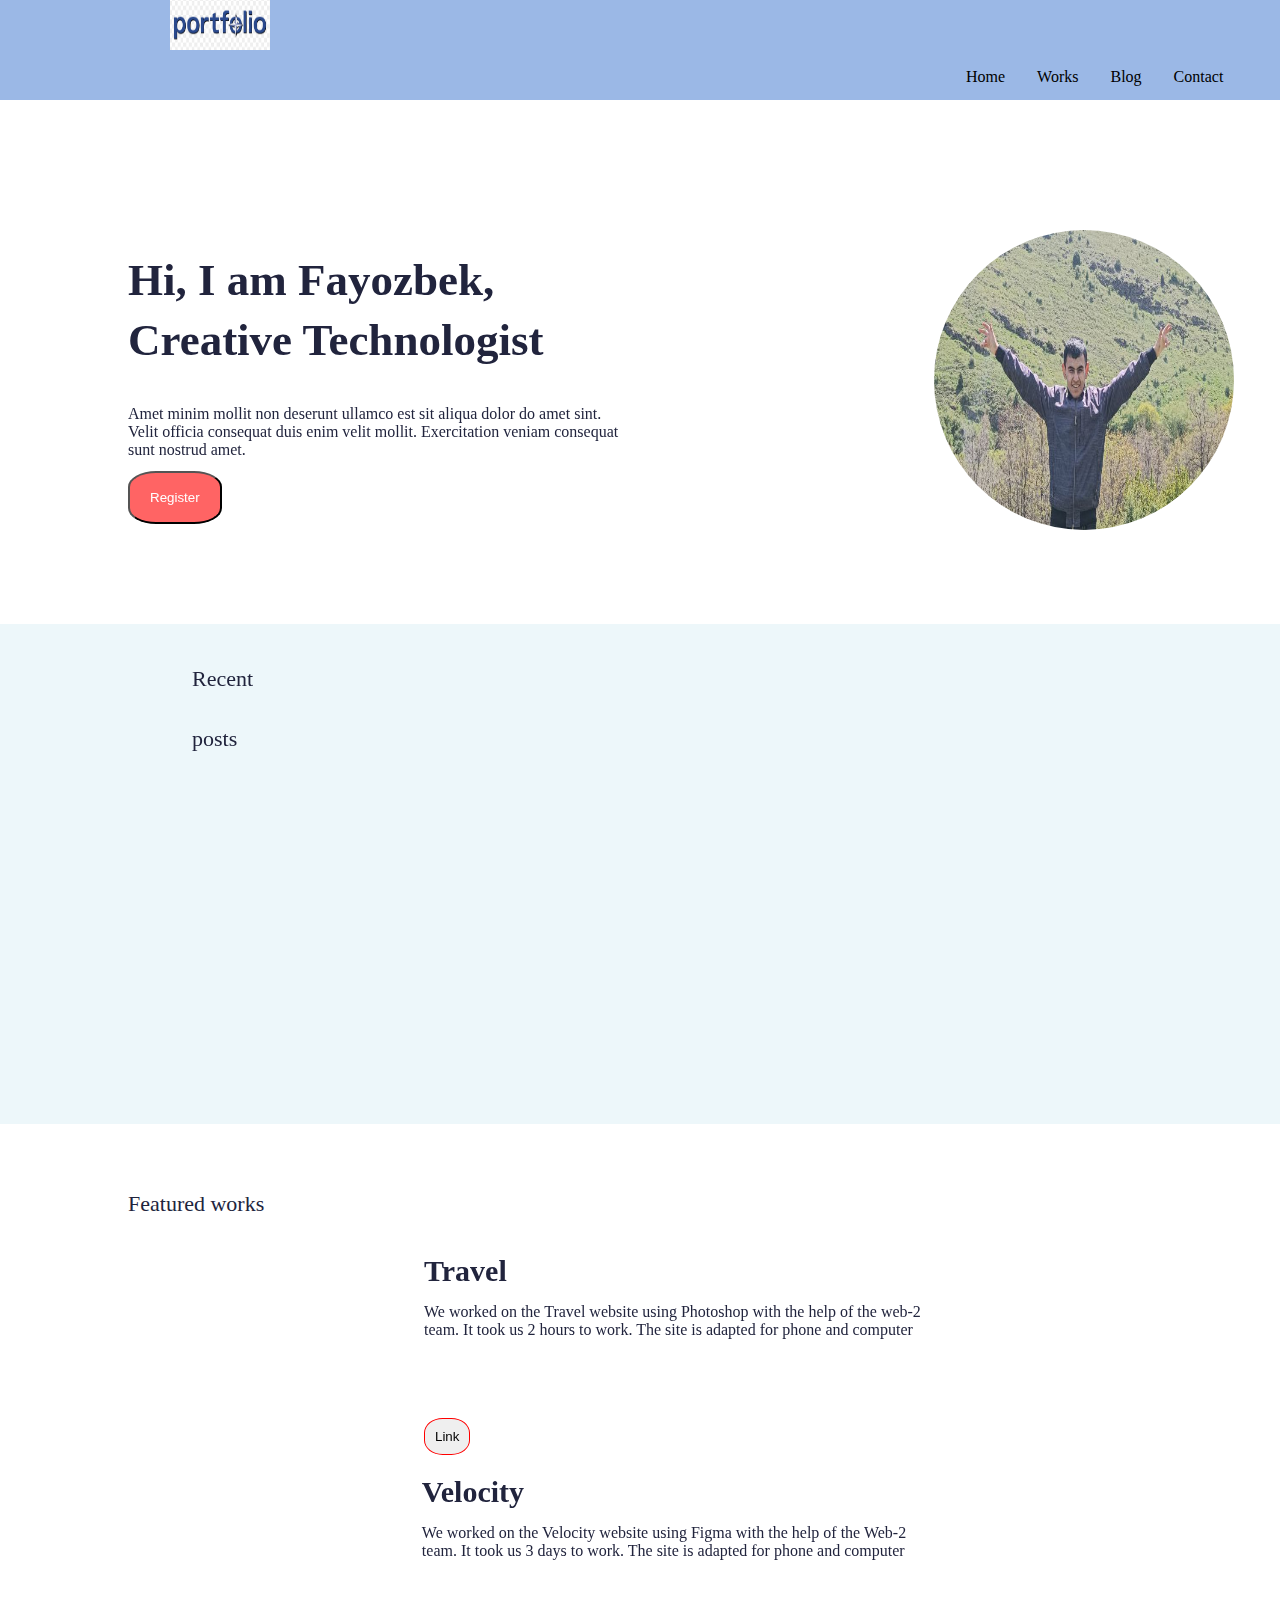
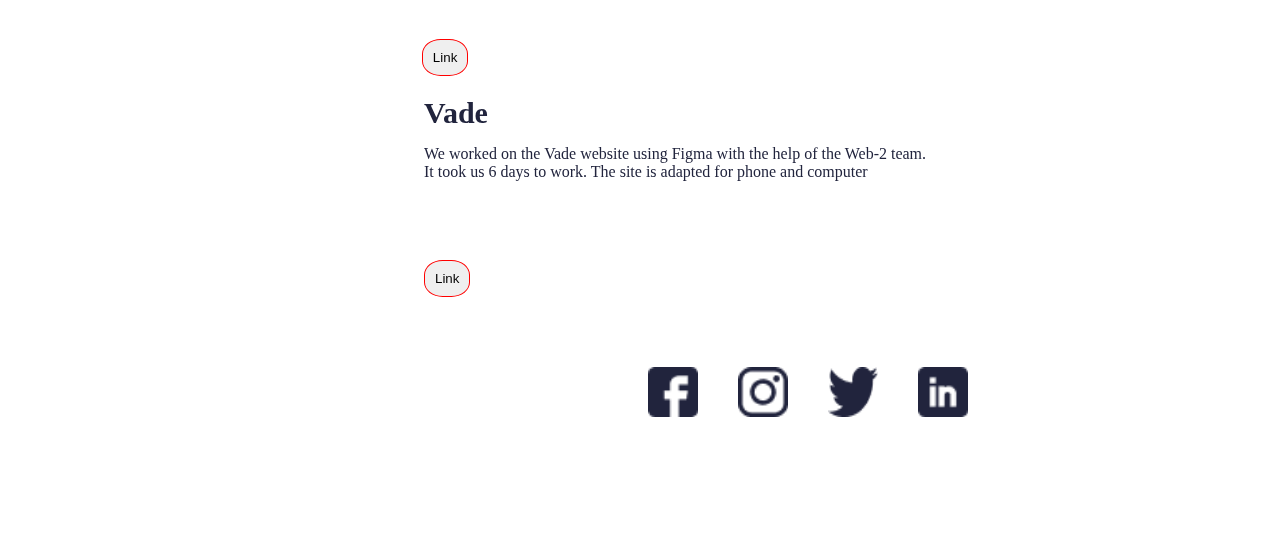
<file: index.html>
<!DOCTYPE html>
<html lang="en">
<head>
    <meta charset="UTF-8">
    <meta http-equiv="X-UA-Compatible" content="IE=edge">
    <meta name="viewport" content="width=device-width, initial-scale=1.0">
    <link href="https://unpkg.com/aos@2.3.1/dist/aos.css" rel="stylesheet"> 
    <link rel="stylesheet" href="./style.css">
    <title>Portfolio</title>
</head>
<body>
    <header>

        <nav class="navbar">
            <ul>
                <li><img src="./img/photo_2023-08-20_22-01-30.jpg" alt=""></li>
                <li><a class="active" href="#home">Home</a></li>
                <li><a href="./Works/work.html">Works</a></li>
                <li><a href="#contact">Blog</a></li>
                <li><a href="#about">Contact</a></li>
              </ul>
        </nav>

        <div class="container">

            <div class="hed">

                <div data-aos="fade-right"
                data-aos-offset="500"
                data-aos-easing="ease-in-sine">
                    
                    <h2>Hi, I am Fayozbek,
                        Creative Technologist</h2>
                    <p>Amet minim mollit non deserunt ullamco est sit aliqua dolor do amet sint. Velit officia consequat duis enim velit mollit. Exercitation veniam consequat sunt nostrud amet.</p>
                    
                    <button>Register</button>
                </div>

                <div class="img_block_1" data-aos="fade-left"
                data-aos-anchor="#example-anchor"
                data-aos-offset="500"
                data-aos-duration="500">
                    <img src="./img/Rasim.jpg" alt="">
                </div>

            </div>





        </div>
    </header>

    <section class="nom">

        <div class="container_2">
            <div class="df" data-aos="fade-up"
            data-aos-duration="3000">
                <h4>Recent posts</h4>
            </div>

            <div class="NOM_2">

                <div class="sec" data-aos="fade-right"
                data-aos-offset="300"
                data-aos-easing="ease-in-sine">
                    
                    <h2>About my visit to the Teamit training center</h2>
                    <p class="sec_p">4 january 2023y</p>
                    <p class="sec_p_2">I have been visiting the Teamit training center since January 4th. Since that day I have been learning HTML CSS bootstrap gethub get topics. Thanks to my teachers Maruv and Shahriyar, I will make an independent website in responsive mode</p>
                </div>

                <div class="sec" data-aos="fade-left"
                data-aos-offset="300"
                data-aos-easing="ease-in-sine">
                
                    <h2>Programming a website using figma software</h2>
                    <p class="sec_p">14 March 20223y</p>
                    <p class="sec_p_2">In the Figma program, we created websites by taking the website design code and adding our own design. When figma was working for the first time, I had the feeling that figma could do a lot of things.</p>
    
                </div>

            </div>



        </div>

    </section>


    <section>
        <div class="container_3">
            <div class="info">
                <p>Featured works</p>

                <div class="img_block">
                    <img src="./img/photo_2023-08-18_09-16-50.jpg" alt="" data-aos="flip-left">

                    <div class="txt" data-aos="fade-left"
                    data-aos-anchor="#example-anchor"
                    data-aos-offset="600"
                    data-aos-duration="600">
                        <h2>Travel</h2>
                        <p>We worked on the Travel website using Photoshop with the help of the web-2 team. It took us 2 hours to work. The site is adapted for phone and computer</p>
                        <button><a href="./porfolio/Opetion_2/index.html" target="_blank">Link</a></button>

                    </div>
                </div>

                
                <div class="img_block">

                    <img src="./img/photo_2023-08-18_09-18-22.jpg" alt="" data-aos="flip-left">

                    
                    <div class="txt" data-aos="fade-left"
                    data-aos-anchor="#example-anchor"
                    data-aos-offset="500"
                    data-aos-duration="500">
                        <h2>Velocity</h2>
                        <p>We worked on the Velocity website using Figma with the help of the Web-2 team. It took us 3 days to work. The site is adapted for phone and computer</p>
                        <button><a href="./porfolio/Velocity/index.html" target="_blank">Link</a></button>

                    </div>
                </div>

                
                <div class="img_block">

                    <img src="./img/photo_2023-08-20_15-00-46.jpg" alt="" data-aos="flip-left">

                    
                    <div class="txt" data-aos="fade-left"
                    data-aos-anchor="#example-anchor"
                    data-aos-offset="400"
                    data-aos-duration="400">
                        <h2>Vade</h2>
                        <p>We worked on the Vade website using Figma with the help of the Web-2 team. It took us 6 days to work. The site is adapted for phone and computer</p>
                        <button><a href="./porfolio/Vade/index.html" target="_blank" >Link</a></button>

                    </div>
                </div>

           


            </div>

            <footer>
                <div class="icon_block">

                    <a href="https://www.facebook.com/fayoz.norpulatov" target="_blank"><img src="./img/facebook.png" alt="" class="img_icon"></a>
                    <a href="https://www.instagram.com/" target="_blank"><img src="./img/instagram.png" alt="" class="img_icon"></a>
                    <a href="https://twitter.com/norpulatov007" target="_blank"><img src="./img/twitter.png" alt="" class="img_icon"></a>
                    <a href="https://youtube.com/" target="_blank"><img src="./img/Linkedin.png" alt="" class="img_icon"></a>
                </div>

                <div class="footer_block" data-aos="fade-up"
                data-aos-anchor-placement="top-bottom">
                    <p>Copyright ©2023 All rights reserved </p>
                </div>
            </footer>



        </div>
    </section>



    
    










    <script src="https://unpkg.com/aos@2.3.1/dist/aos.js"></script>

    <script>
        AOS.init();
    </script>

</body>
</html>
</file>
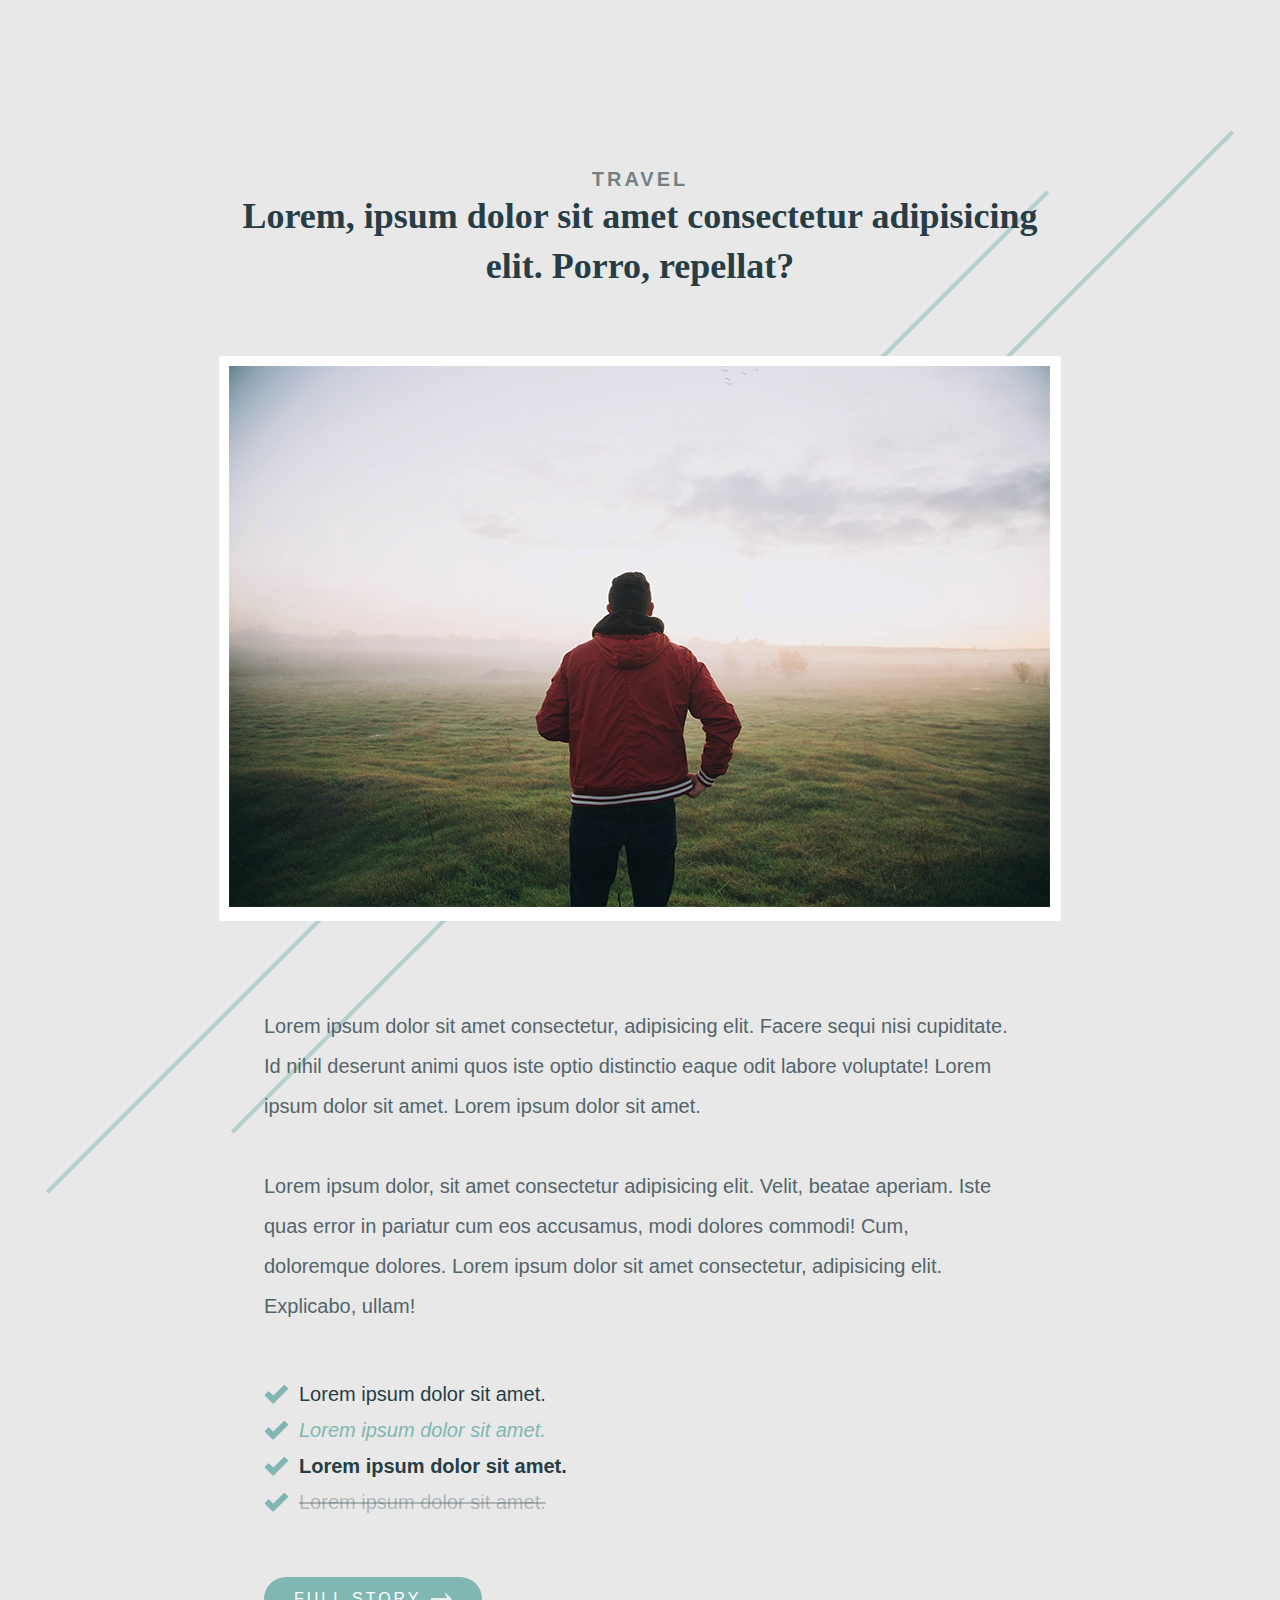
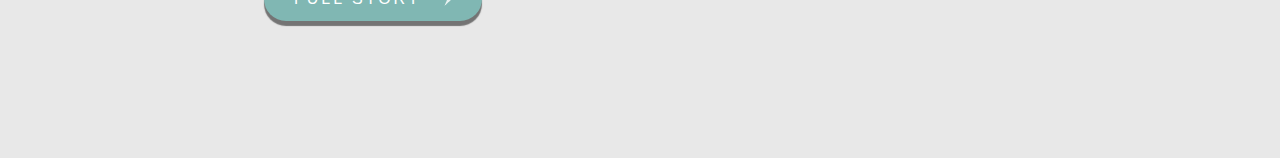
<file: porfolio/Opetion_2/index.html>
<!DOCTYPE html>
<html lang="en">
<head>
  <meta charset="UTF-8">
  <meta http-equiv="X-UA-Compatible" content="IE=edge">
  <meta name="viewport" content="width=device-width, initial-scale=1.0">
  <link rel="stylesheet" href="https://fonts.googleapis.com/css?family=Audiowide">
  <link rel="stylesheet" href="./style.css">
  <title>Document</title>
</head>
<body>

  <div class="content">

    <div class="content-top">
      <h6 class="content-top__text">Travel</h6>
      <h1 class="content-top__header">Lorem, ipsum dolor sit amet consectetur adipisicing elit. Porro, repellat?</h1>
    </div>

    <div class="content-image">
      <img src="./img/light-man copy.png" alt="man is standing">
    </div>
    <div class="content-bottom">
      <div class="content-bottom__text">
        <p>Lorem ipsum dolor sit amet consectetur, adipisicing elit. Facere sequi nisi cupiditate. Id nihil deserunt animi quos iste optio distinctio eaque odit labore voluptate! Lorem ipsum dolor sit amet. Lorem ipsum dolor sit amet.

        </p>

        <p>Lorem ipsum dolor, sit amet consectetur adipisicing elit. Velit, beatae aperiam. Iste quas error in pariatur cum eos accusamus, modi dolores commodi! Cum, doloremque dolores. Lorem ipsum dolor sit amet consectetur, adipisicing elit. Explicabo, ullam!</p>
      </div>
      <div class="content-bottom-info">
        <ul class="content-bottom-info__list">
          <li>Lorem ipsum dolor sit amet.</li>
          <li>Lorem ipsum dolor sit amet.</li>
          <li>Lorem ipsum dolor sit amet.</li>
          <li>Lorem ipsum dolor sit amet.</li>
        </ul>
        <a href="https://www.google.com/" target="_blank" class="content-bottom__link"> <span>full story</span></a>
      </div>
    </div>
  </div>
  
</body>
</html>
</file>
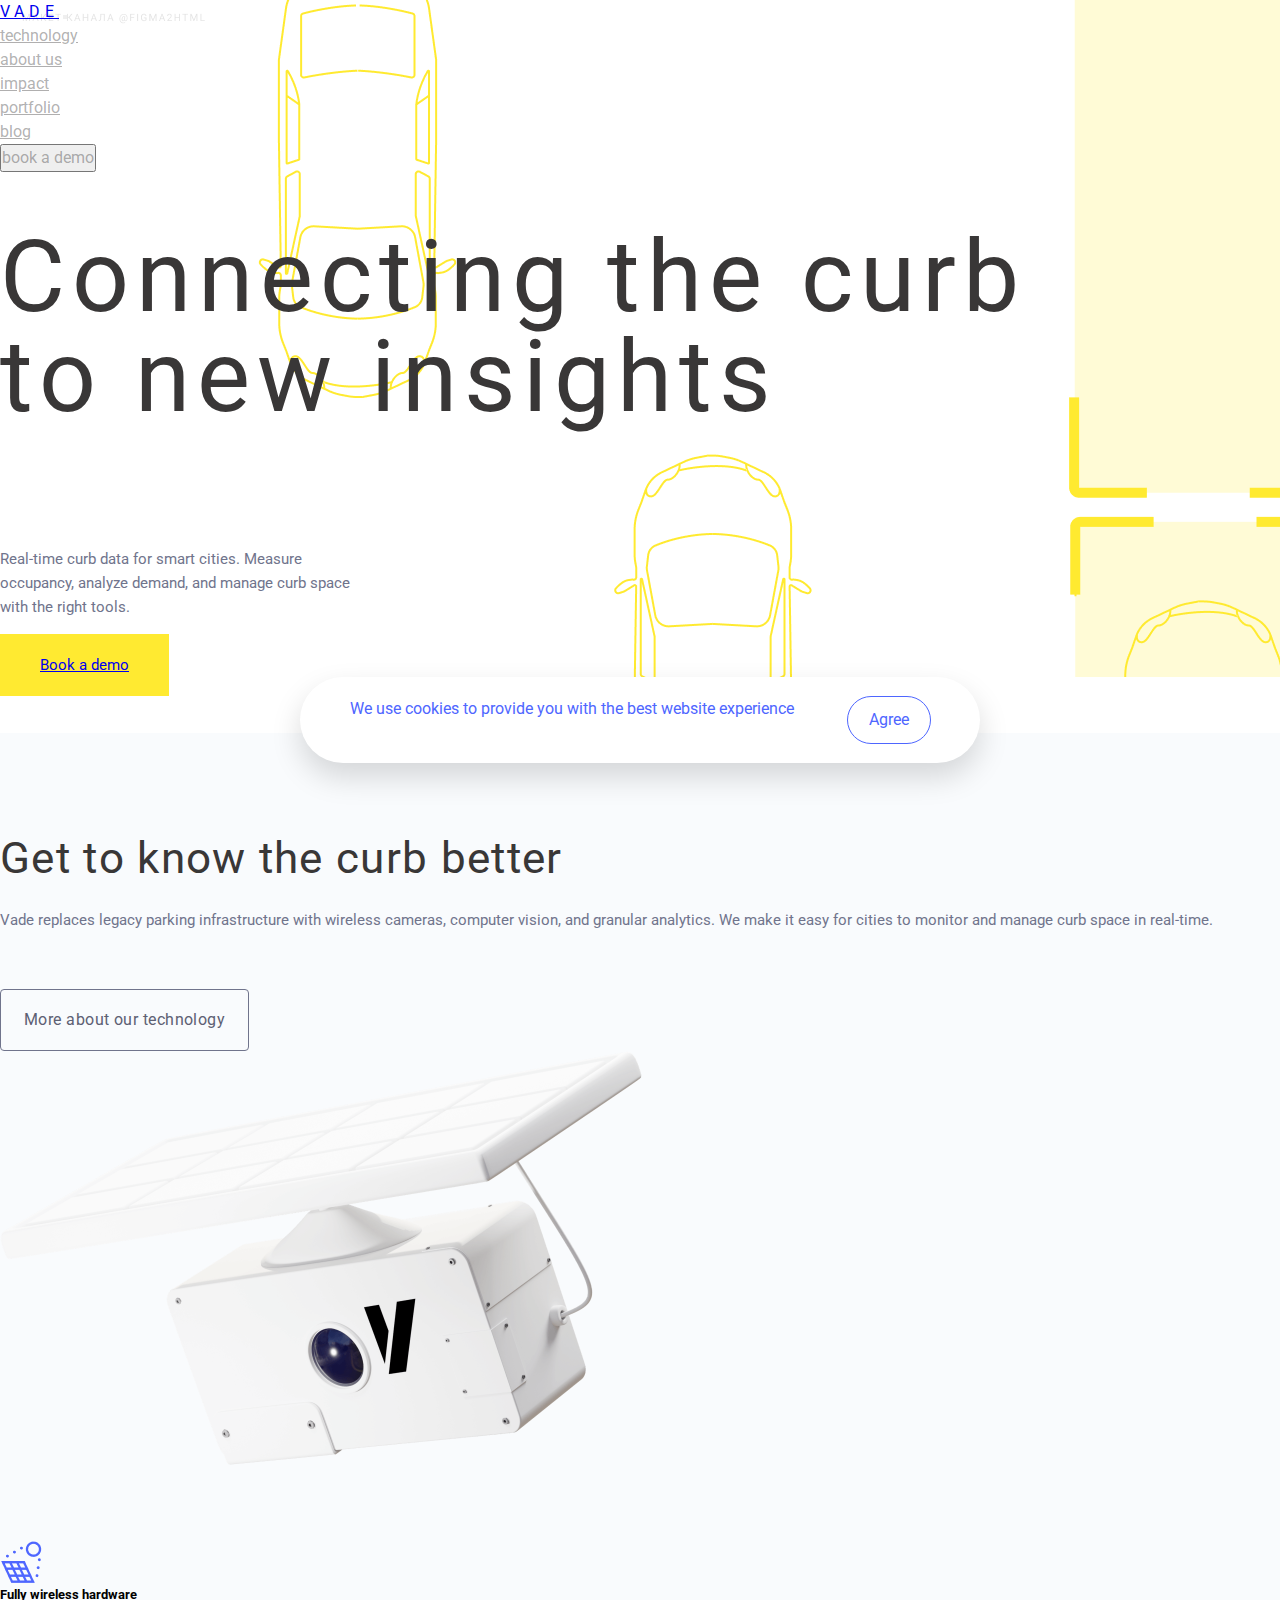
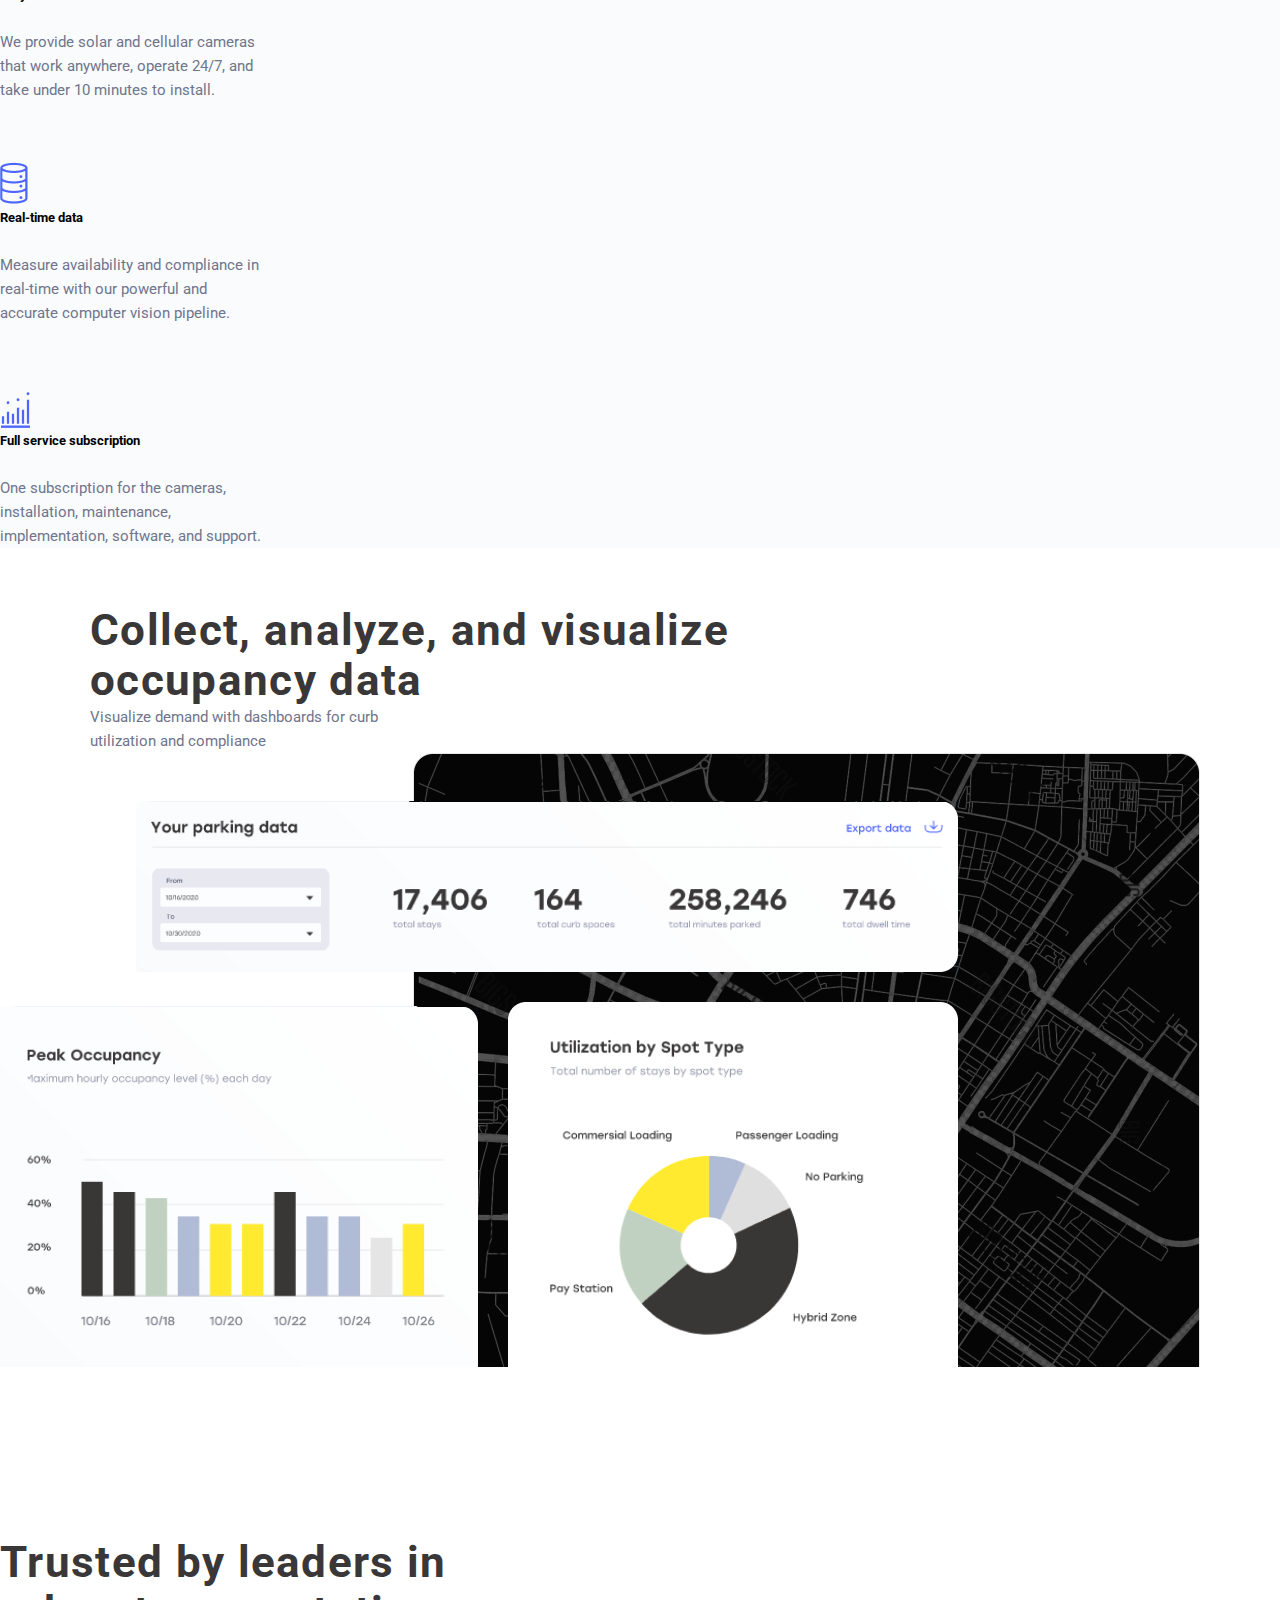
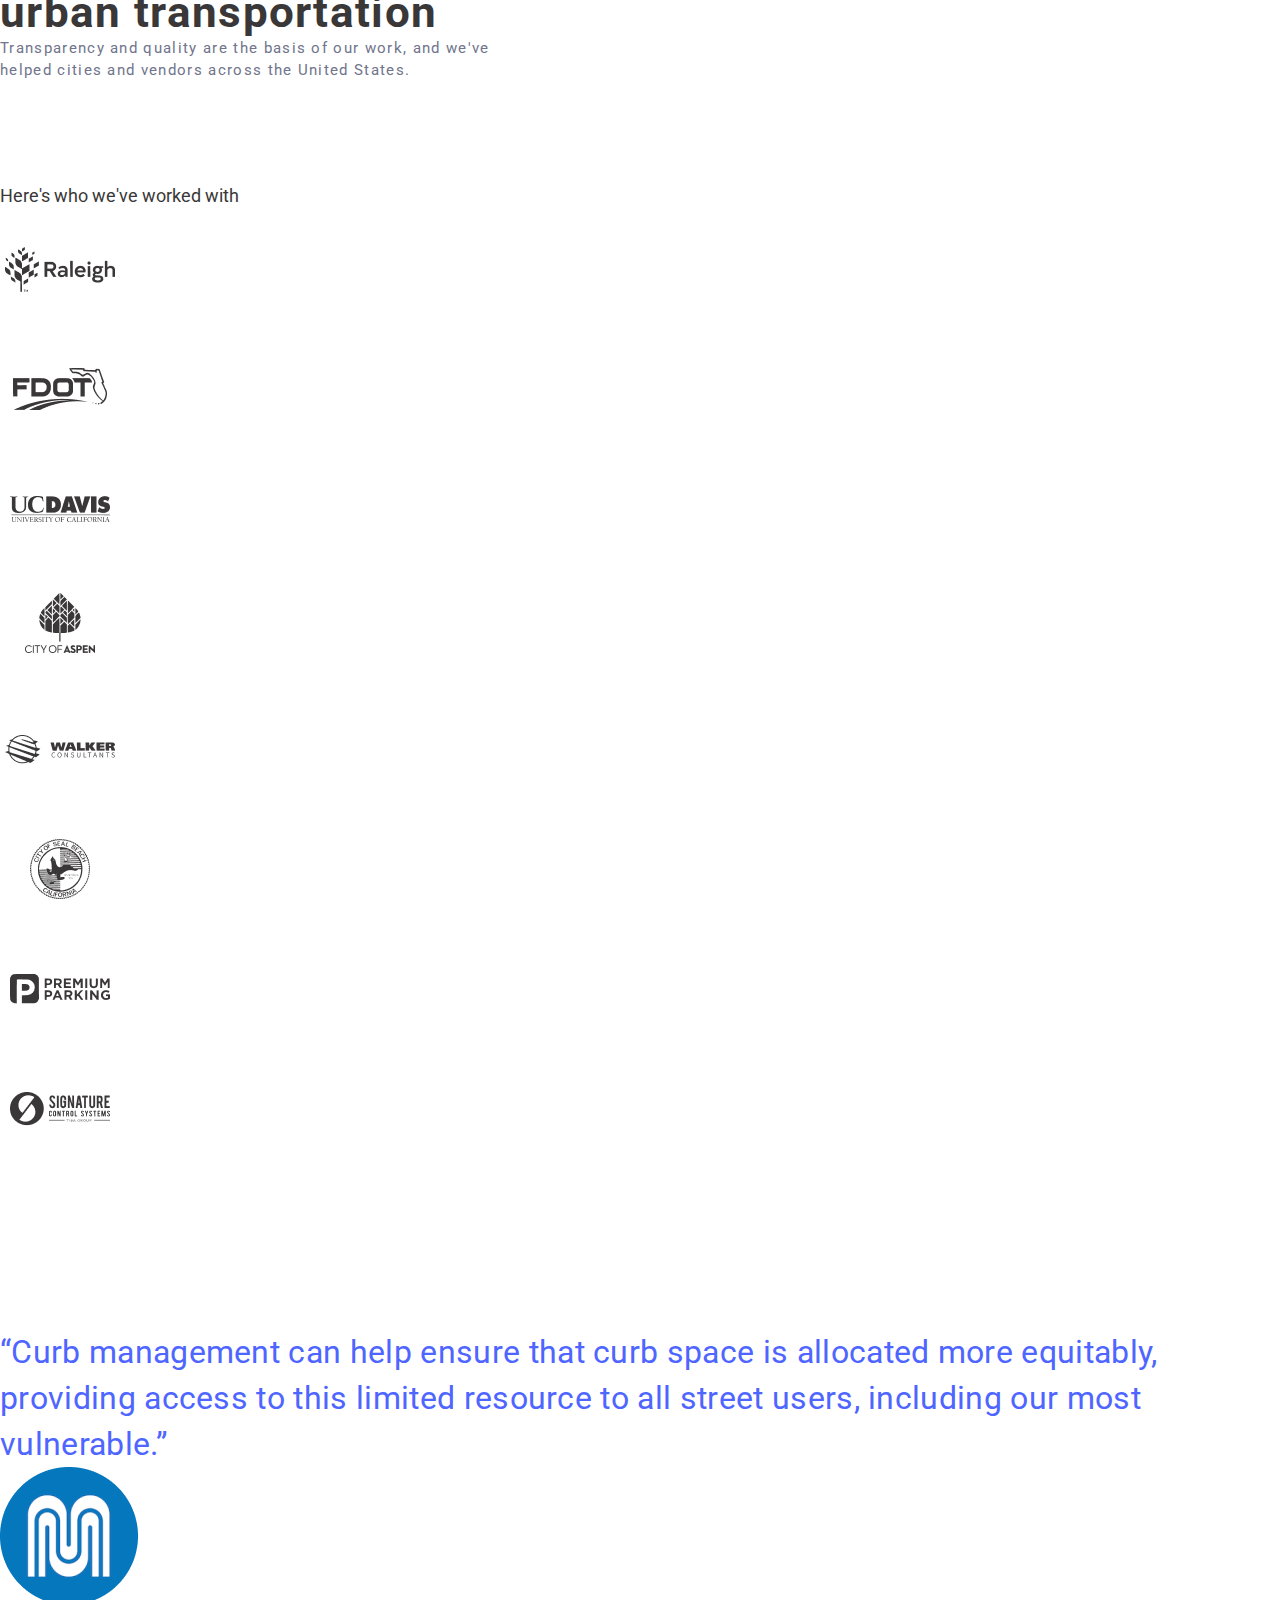
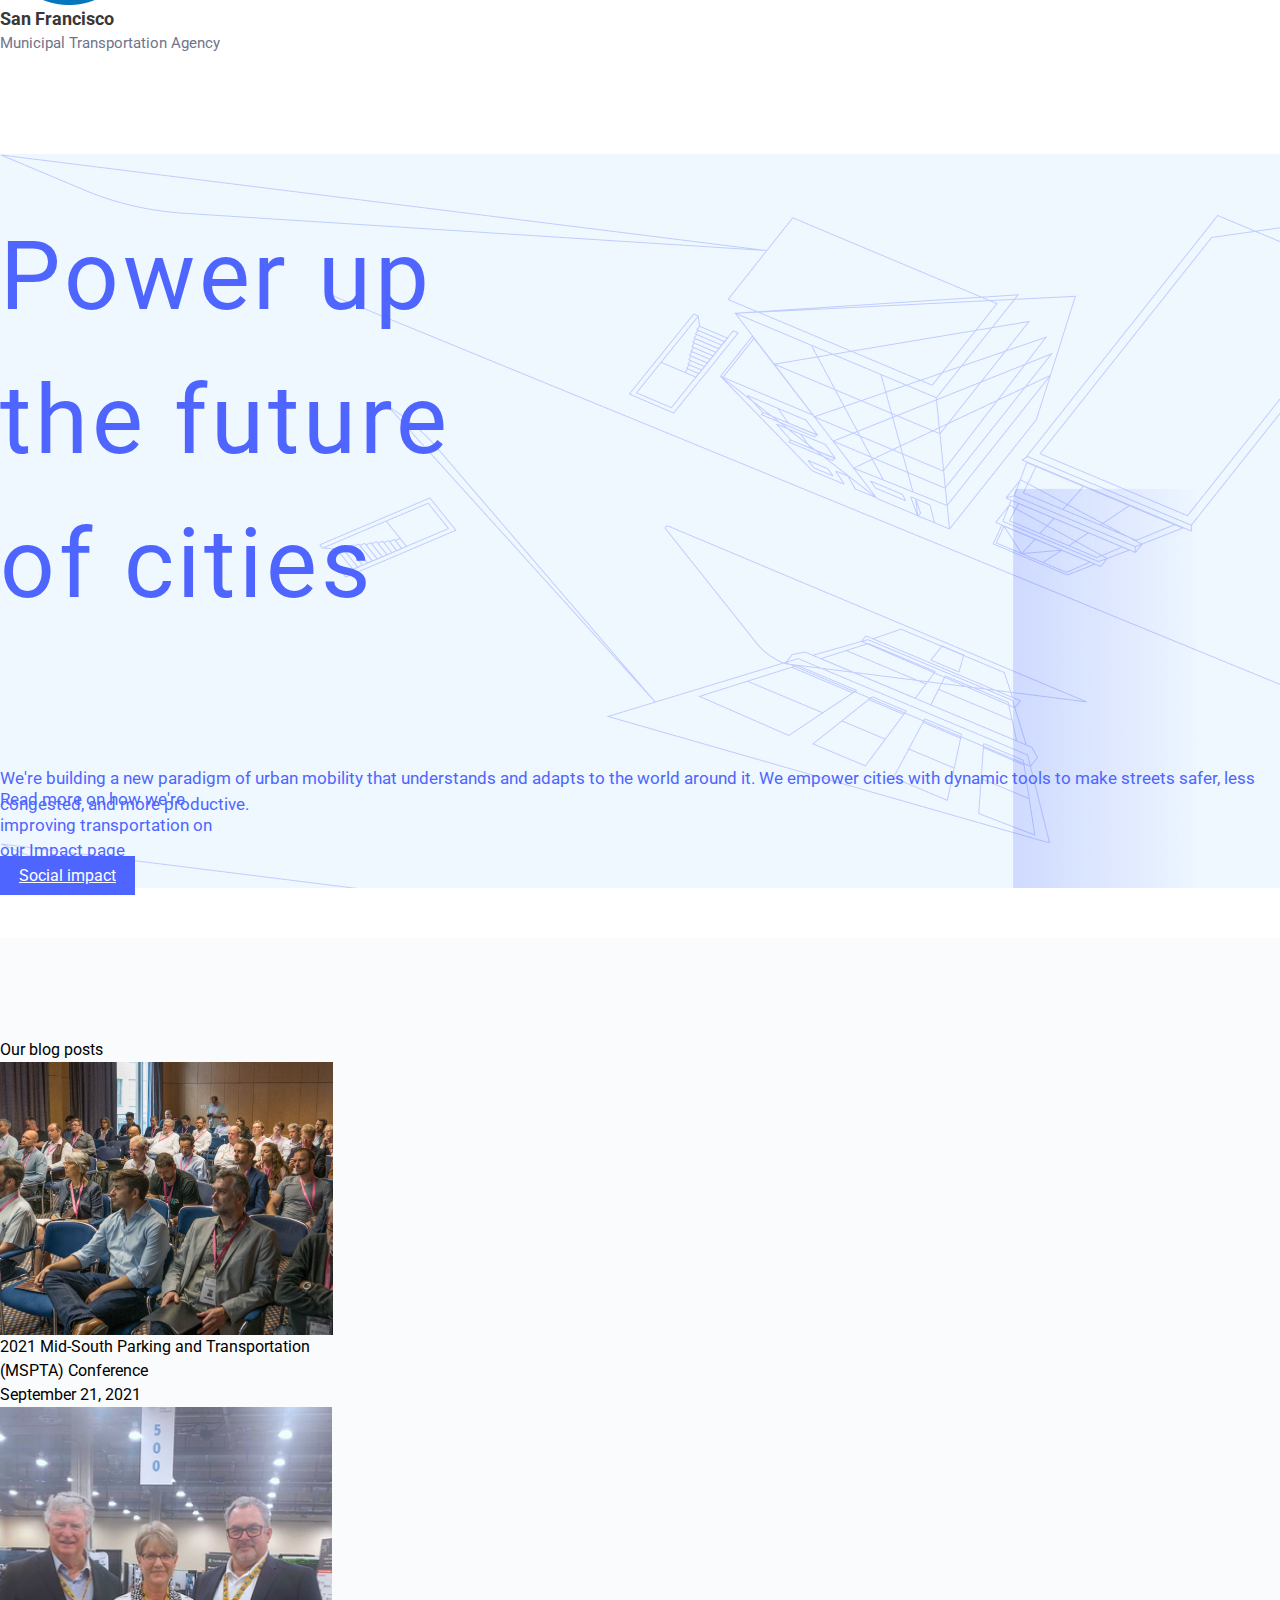
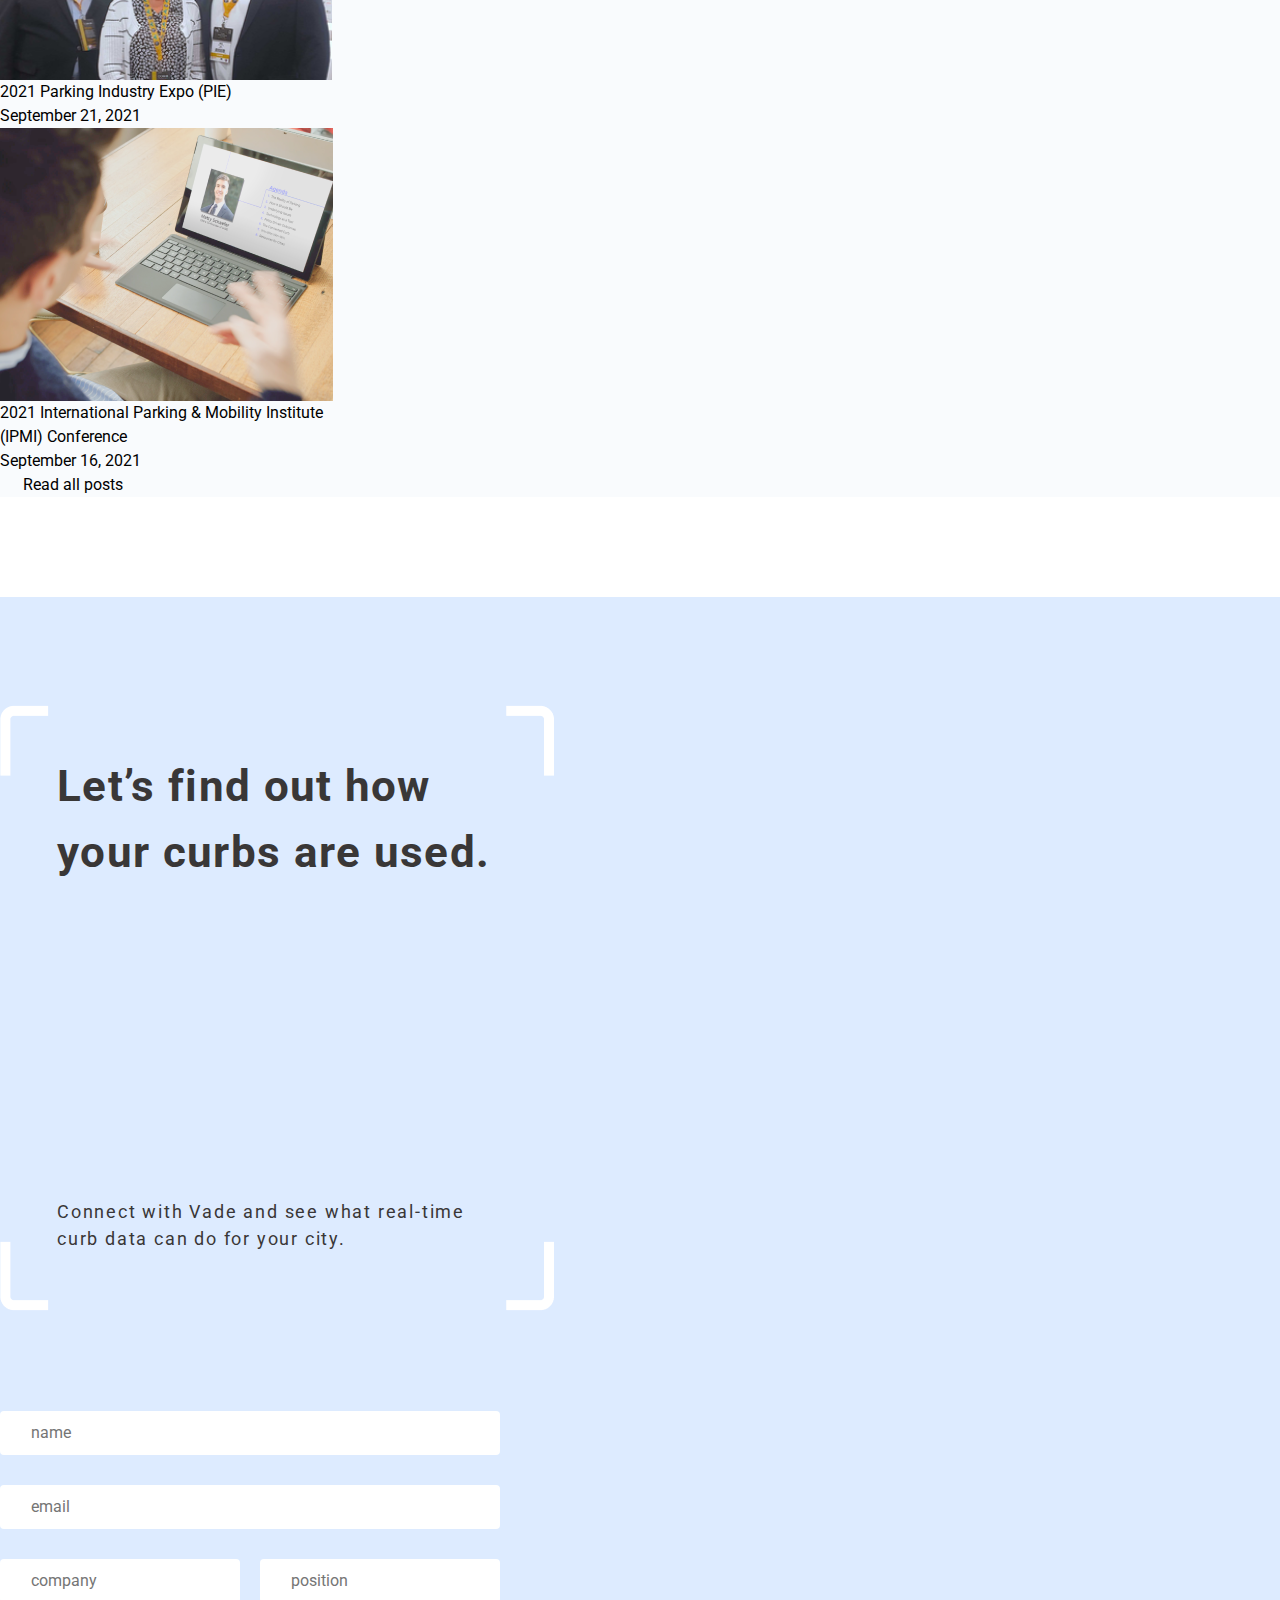
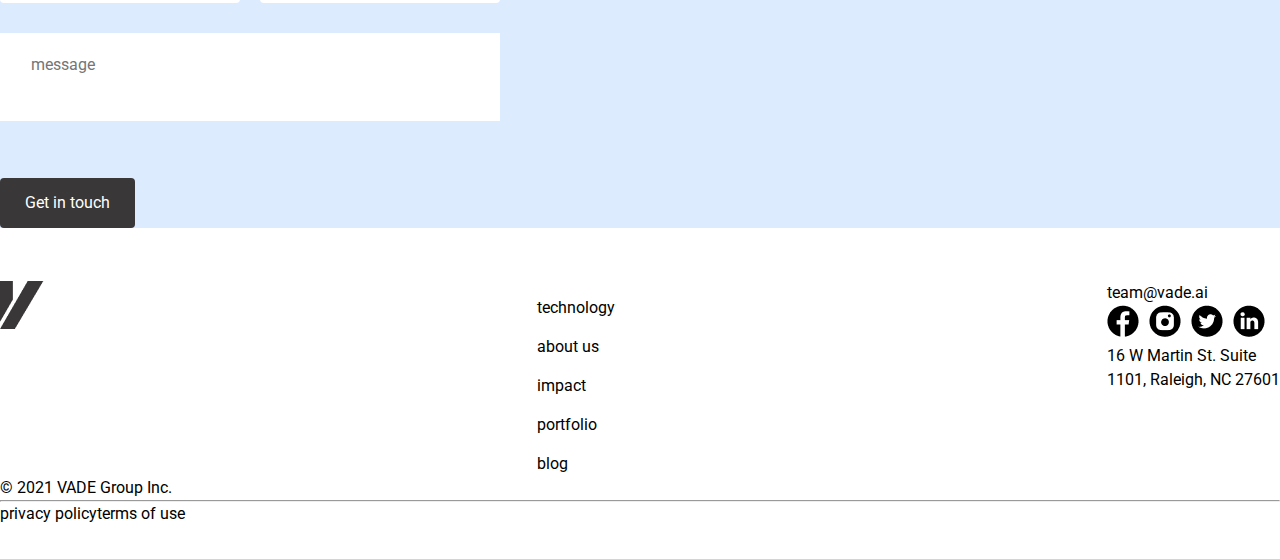
<file: porfolio/Vade/index.html>
<!DOCTYPE html>
<html lang="en">

<head>
  <meta charset="UTF-8">
  <meta name="viewport" content="width=device-width, initial-scale=1.0">
  <!-- bootstrap css link -->
  <link href="https://cdn.jsdelivr.net/npm/bootstrap@5.0.2/dist/css/bootstrap.min.css" rel="stylesheet"
    integrity="sha384-EVSTQN3/azprG1Anm3QDgpJLIm9Nao0Yz1ztcQTwFspd3yD65VohhpuuCOmLASjC" crossorigin="anonymous">
  <!-- google fonts ROBOTO -->
  <link rel="preconnect" href="https://fonts.googleapis.com">
  <link rel="preconnect" href="https://fonts.gstatic.com" crossorigin>
  <link href="https://fonts.googleapis.com/css2?family=Roboto:wght@300;400;700&display=swap" rel="stylesheet">
  <!-- custom css link -->
  <link rel="stylesheet" href="./assets/style.css">
  <!-- Title -->
  <title>Vade</title>
</head>

<body>
  <header>
    <div class="container">
      <nav class="navbar navbar-expand-sm navbar-light pt-4" id="nav">
        <div class="container-fluid">
          <a class="navbar-brand fw-bold text-dark" href="javascript:void(0)">VADE</a>
          <button class="navbar-toggler" type="button" data-bs-toggle="collapse" data-bs-target="#mynavbar">
            <span class="navbar-toggler-icon"></span>
          </button>
          <div class="collapse navbar-collapse" id="mynavbar">
            <ul class="navbar-nav ms-auto">
              <li class="nav-item">
                <a class="nav-link cl-muted" href="javascript:void(0)">technology</a>
              </li>
              <li class="nav-item">
                <a class="nav-link cl-muted" href="javascript:void(0)">about us</a>
              </li>
              <li class="nav-item">
                <a class="nav-link cl-muted" href="javascript:void(0)">impact</a>
              </li>
              <li class="nav-item">
                <a class="nav-link cl-muted" href="javascript:void(0)">portfolio</a>
              </li>
              <li class="nav-item">
                <a class="nav-link cl-muted" href="javascript:void(0)">blog</a>
              </li>
              <button class="btn btn-outline-secondary cl-muted" type="button">book a demo</button>
            </ul>
          </div>
        </div>
      </nav>
    </div>
    <div class="main">
      <div class="container">
        <div class="main-header">
          <h1 class="display-1">Connecting the curb to new insights</h1>
        </div>
        <div class="main-text">
          <p>Real-time curb data for smart cities. Measure occupancy, analyze demand, and manage curb space with the
            right tools.</p>
        </div>
        <div class="main-btn">
          <a href="#nav" class="btn btn-warning">Book a demo</a>
        </div>
      </div>
    </div>
  </header>

  <div class="box">
    <div class="box-content">
      <p>We use cookies to provide you with the best website experience</p>
    </div>
    <div class="box-button">
      <a href="#" class="">Agree</a>
    </div>
  </div>

  <main id="main">
    <div class="container">
      <div class="row drone-box">
        <div class="col-lg-4">
          <h2>Get to know the curb better</h2>
          <p>Vade replaces legacy parking infrastructure with wireless cameras, computer vision, and granular analytics.
            We make it easy for cities to monitor and manage curb space in real-time.</p>
          <a href="#">More about our technology</a>
        </div>
        <div class="col-lg-8 rasm">
          <img src="img/drone.png" class="rasm1 float-end" alt="drone">
        </div>
      </div>

      <div class="features">
        <div class="row ">
          <div class="col-lg-4">
            <img src="img/wireless.png" class="card-img-top" alt="...">
            <h5 class="mt-3">Fully wireless hardware</h5>
            <p class="card-text">We provide solar and cellular cameras that work anywhere, operate 24/7, and take under 10 minutes to install.</p>
          </div>

          <div class="col-lg-4"><img src="img/data-base.png" class="" alt="...">
            <h5 class="mt-3">Real-time data</h5>
            <p class="">Measure availability and compliance in real-time with our powerful and accurate computer vision pipeline.</p>
          </div>

          <div class="col-lg-4"><img src="img/full.png" class="" alt="...">
            <h5 class="mt-3">Full service subscription</h5>
            <p class="">One subscription for the cameras, installation, maintenance, implementation, software, and support.</p>
          </div>

        </div>
      </div>

    </div>
  </main>

  <section>
    <div class="container">
      <div class="collect mt-5">
        <div class="collect-content">
          <h3 class="mb-3">Collect, analyze, and visualize occupancy data</h3>
          <p>
            Visualize demand with dashboards for curb utilization and compliance
          </p>
        </div>
      </div>
    </div>
  </section>

  <section class="map">
    <div class="container">
      <img src="img/Frame.png" alt="map">

    </div>
  </section>

  <section class="leader">

    <div class="container">
      <div class="leader-content row justify-content-center">
        <div class="col-md-6">
          <h3 class="mb-4">Trusted by leaders in urban transportation</h3>
          <p>Transparency and quality are the basis of our work, and we've helped cities and vendors across the United States.</p>
        </div>
        <div class="col-md-6"></div>
      </div>
    </div>

  </section>

  <section class="partners">
    <div class="container">
      <p class="partner-header">
        Here's who we've worked with
      </p>
      <div class="partners-logos">
        <div class="row">
          <div class="col-md-3">
            <div class="img-block align">
              <img src="img/logo(1).png" alt="" class="">
            </div>
          </div>
          <div class="col-md-3">
            <div class="img-block">
              <img src="img/logo(2).png" alt="">
            </div>
          </div>
          <div class="col-md-3">
            <div class="img-block">
              <img src="img/logo(3).png" alt="">
            </div>
          </div>
          <div class="col-md-3">
            <div class="img-block">
              <img src="img/logo(4).png" alt="">
            </div>
          </div>
        </div>
        <div class="row">
          <div class="col-md-3">
            <div class="img-block">
              <img src="img/logo(5).png" alt="">
            </div>
          </div>
          <div class="col-md-3">
            <div class="img-block">
              <img src="img/logo(6).png" alt="">
            </div>
          </div>
          <div class="col-md-3">
            <div class="img-block">
              <img src="img/logo(7).png" alt="">
            </div>
          </div>
          <div class="col-md-3">
            <div class="img-block">
              <img src="img/logo(8).png" alt="">
            </div>
          </div>
        </div>
      </div>

      <div class="quote">
        <div class="row justify-content-center">
          <div class="col-md-6 me-3">
            <p class="quote__text">“Curb management can help ensure that curb space is allocated more equitably, providing access to this limited resource to all street users, including our most vulnerable.”</p>
          </div>
          <div class="col-md-4 pt-5">
            <div class="row">
              <div class="col-md-4">
                <img src="img/logo m.png" alt="">
              </div>
              <div class="col-md-8">
                <h4 class="quote__header pt-5">San Francisco</h4>
                <p class="quote__subtext">Municipal Transportation Agency</p>
              </div>
            </div>
          </div>
        </div>
      </div>
    </div>
  </section>

  <section class="power">
    <div class="container">
      <div class="row">
        <div class="col-12 power-header">
          <h2 class="display-1">
            Power up <br> the future <br> of cities
          </h2>
        </div>
      </div>
      <div class="row">
        <div class="col-lg-3">
          <p>We're building a new paradigm of urban mobility that understands and adapts to the world around it. We empower cities with dynamic tools to make streets safer, less congested, and more productive.
          </p>
        </div>
        <div class="col-lg-6"></div>
        <div class="col-lg-3 power-content">
          <p>Read more on how we're improving transportation on our Impact page</p>
          <a href="#" class="btn">Social impact</a>
        </div>
        <img src="img/gradient.png" alt="gr" class="gradient">
      </div>
    </div>
  </section>

  <section class="blog-post">
    <div class="container">
      <p class="blog__title">Our blog posts</p>
      <div class="row">
        <div class="col-lg-4">
          <div class="card" style="max-width: 333px;">
            <img src="img/blog-img1.png" class="card-img-top" alt="...">
            <div class="card-body">
              <p class="card-text">2021 Mid-South Parking and Transportation (MSPTA) Conference</p>
              <p class="text-muted">September 21, 2021</p>
            </div>
          </div>
        </div>
        <div class="col-lg-4">
          <div class="card"style="max-width: 333px;">
            <img src="img/blog-img2.png" class="card-img-top" alt="...">
            <div class="card-body">
              <p class="card-text">2021 Parking Industry Expo (PIE)</p>
              <p class="text-muted mt-5">September 21, 2021</p>
            </div>
          </div>
        </div>
        <div class="col-lg-4">
          <div class="card" style="max-width: 333px;">
            <img src="img/blog-img3.png" class="card-img-top" alt="...">
            <div class="card-body">
              <p class="card-text">2021 International Parking & Mobility Institute (IPMI) Conference</p>
              <p class="text-muted">September 16, 2021</p>
            </div>
          </div>
        </div>
      </div>
      <a class="btn btn-outline-secondary blog__btn">Read all posts</a>
    </div>
    
    
  </section>

  <section class="find">
    <div class="container">
      <div class="row">
        <div class="col-lg-6">
          <div class="find-box">
            <img src="img/top-left.png" class="top-left" alt="...">
            <img src="img/top-right.png" class="top-right" alt="...">
            <img src="img/bottom-left.png" class="bottom-left" alt="...">
            <img src="img/bottom-right.png" class="bottom-right" alt="...">

            <p class="find-box__header">
              Let’s find out how your curbs are used.
            </p>
            <p class="find-box__text">Connect with Vade and see what real-time curb data can do for your city.</p>
            
          </div>
        </div>
        <div class="col-lg-6">
          <form action="">
            <div class="text-input">
              <input type="text" placeholder="name">
            </div>
            <div class="email">
              <input type="email" placeholder="email">
            </div>
            <div class="compost">
              <div class="compost__company">
                <input type="text" placeholder="company">
              </div>
              <div class=" compost__position">
                <input type="text" placeholder="position">
              </div>
            </div>
            <textarea name="message" id="" cols="30" rows="2" placeholder="message"></textarea>
          </form>
          <button type="submit" class="submit-btn">Get in touch</button>
        </div>
      </div>
    </div>
  </section>

  <footer>
    <div class="container">
      <div class="footer-content">
        <div class="footer-logo"><img src="img/Vlogo.png" alt="vlogo">
        </div>
        <div class="footer-list">
          <ul>
            <li>technology</li>
            <li>about us</li>
            <li>impact</li>
            <li>portfolio</li>
            <li>blog</li>
          </ul>
        </div>
        <div class="social-links">
          <p>team@vade.ai</p>
          <div class="social-logos">
            <img src="img/facebook.png" alt="">
            <img src="img/instagram.png" alt="">
            <img src="img/twitter.png" alt="">
            <img src="img/linkedin.png" alt="">
          </div>
          <p class="pt-3 text-muted">16 W Martin St. Suite <br> 1101, Raleigh, NC 27601</p>
        </div>
      </div>
      <p class="text-muted pt-5 pb-3">© 2021 VADE Group Inc.</p>
      <hr>
      <div class="privasy text-muted gap-4">
        <p class="">privacy policy</p>
        <p class="">terms of use</p>
      </div>
    </div>
  </footer>

  <!-- bootstrap js -->
  <script src="https://cdn.jsdelivr.net/npm/@popperjs/core@2.9.2/dist/umd/popper.min.js"
    integrity="sha384-IQsoLXl5PILFhosVNubq5LC7Qb9DXgDA9i+tQ8Zj3iwWAwPtgFTxbJ8NT4GN1R8p"
    crossorigin="anonymous"></script>
  <script src="https://cdn.jsdelivr.net/npm/bootstrap@5.0.2/dist/js/bootstrap.min.js"
    integrity="sha384-cVKIPhGWiC2Al4u+LWgxfKTRIcfu0JTxR+EQDz/bgldoEyl4H0zUF0QKbrJ0EcQF"
    crossorigin="anonymous"></script>
</body>

</html>
</file>
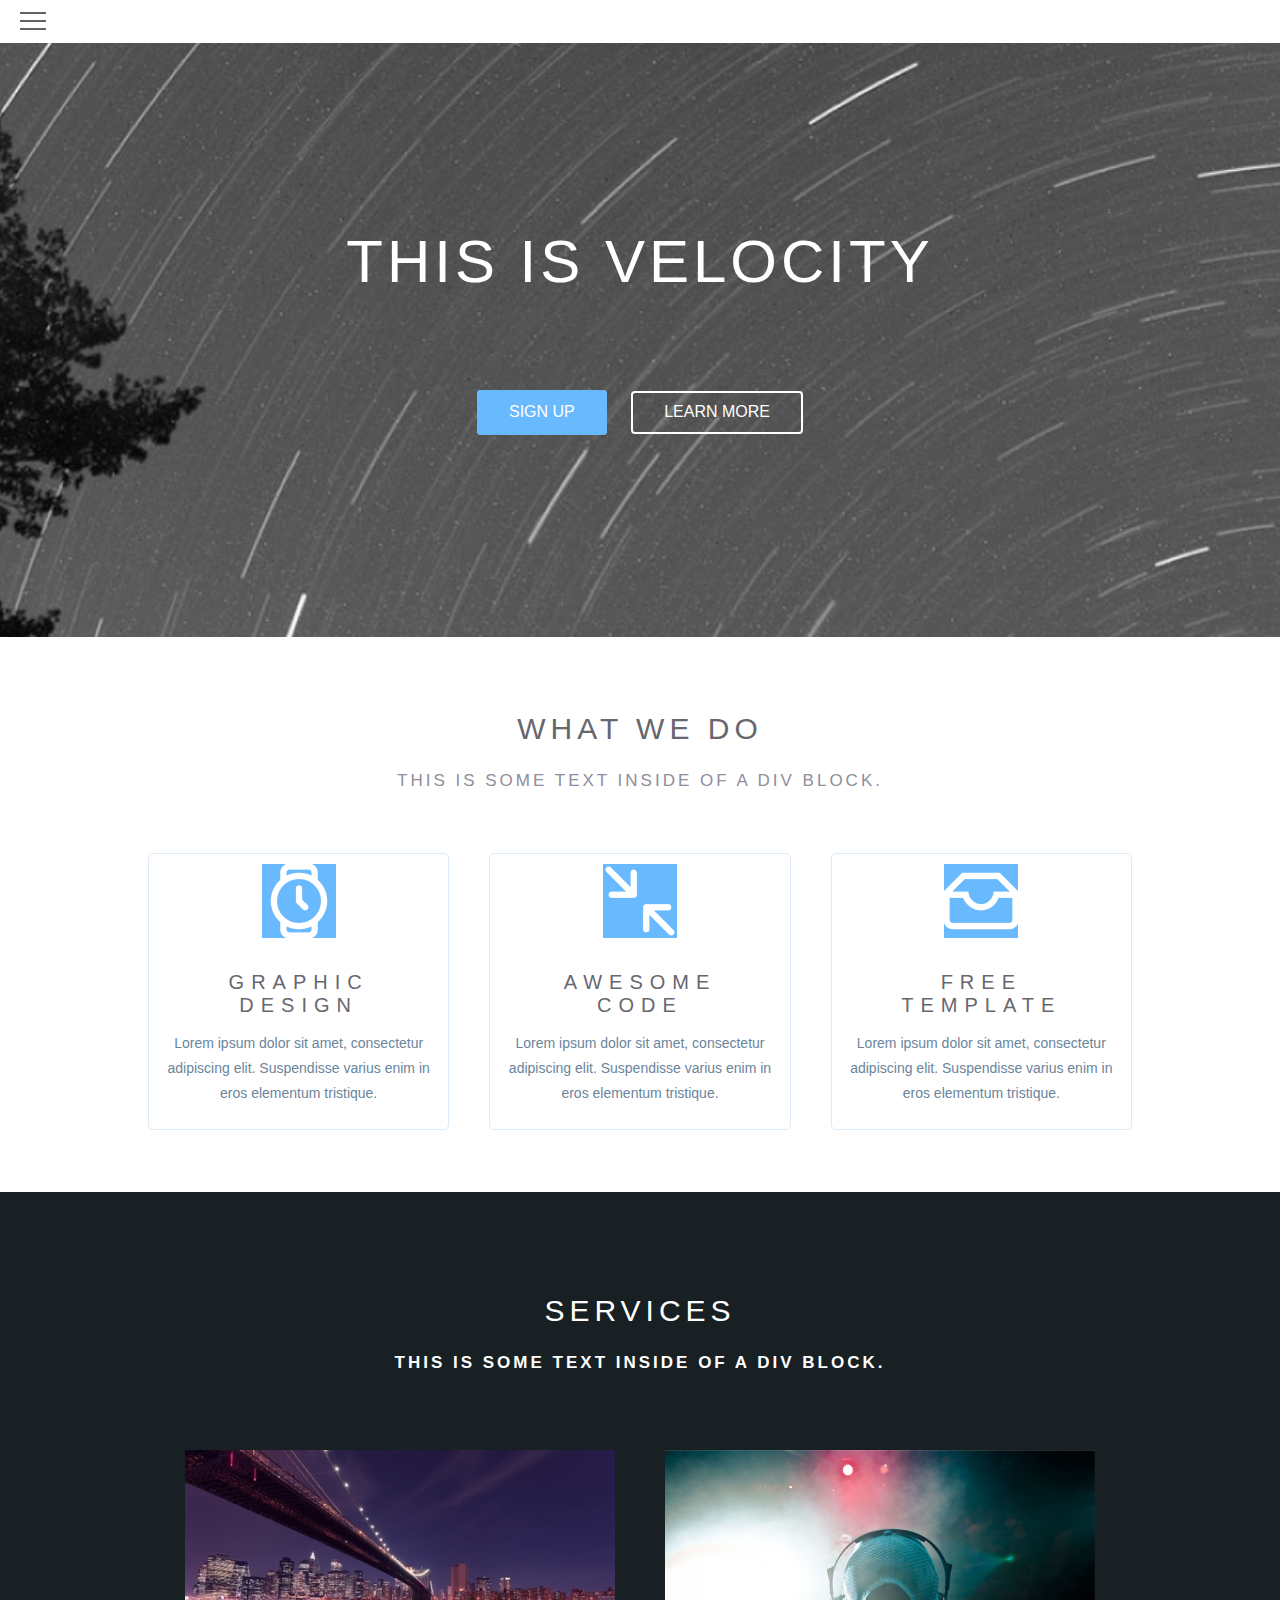
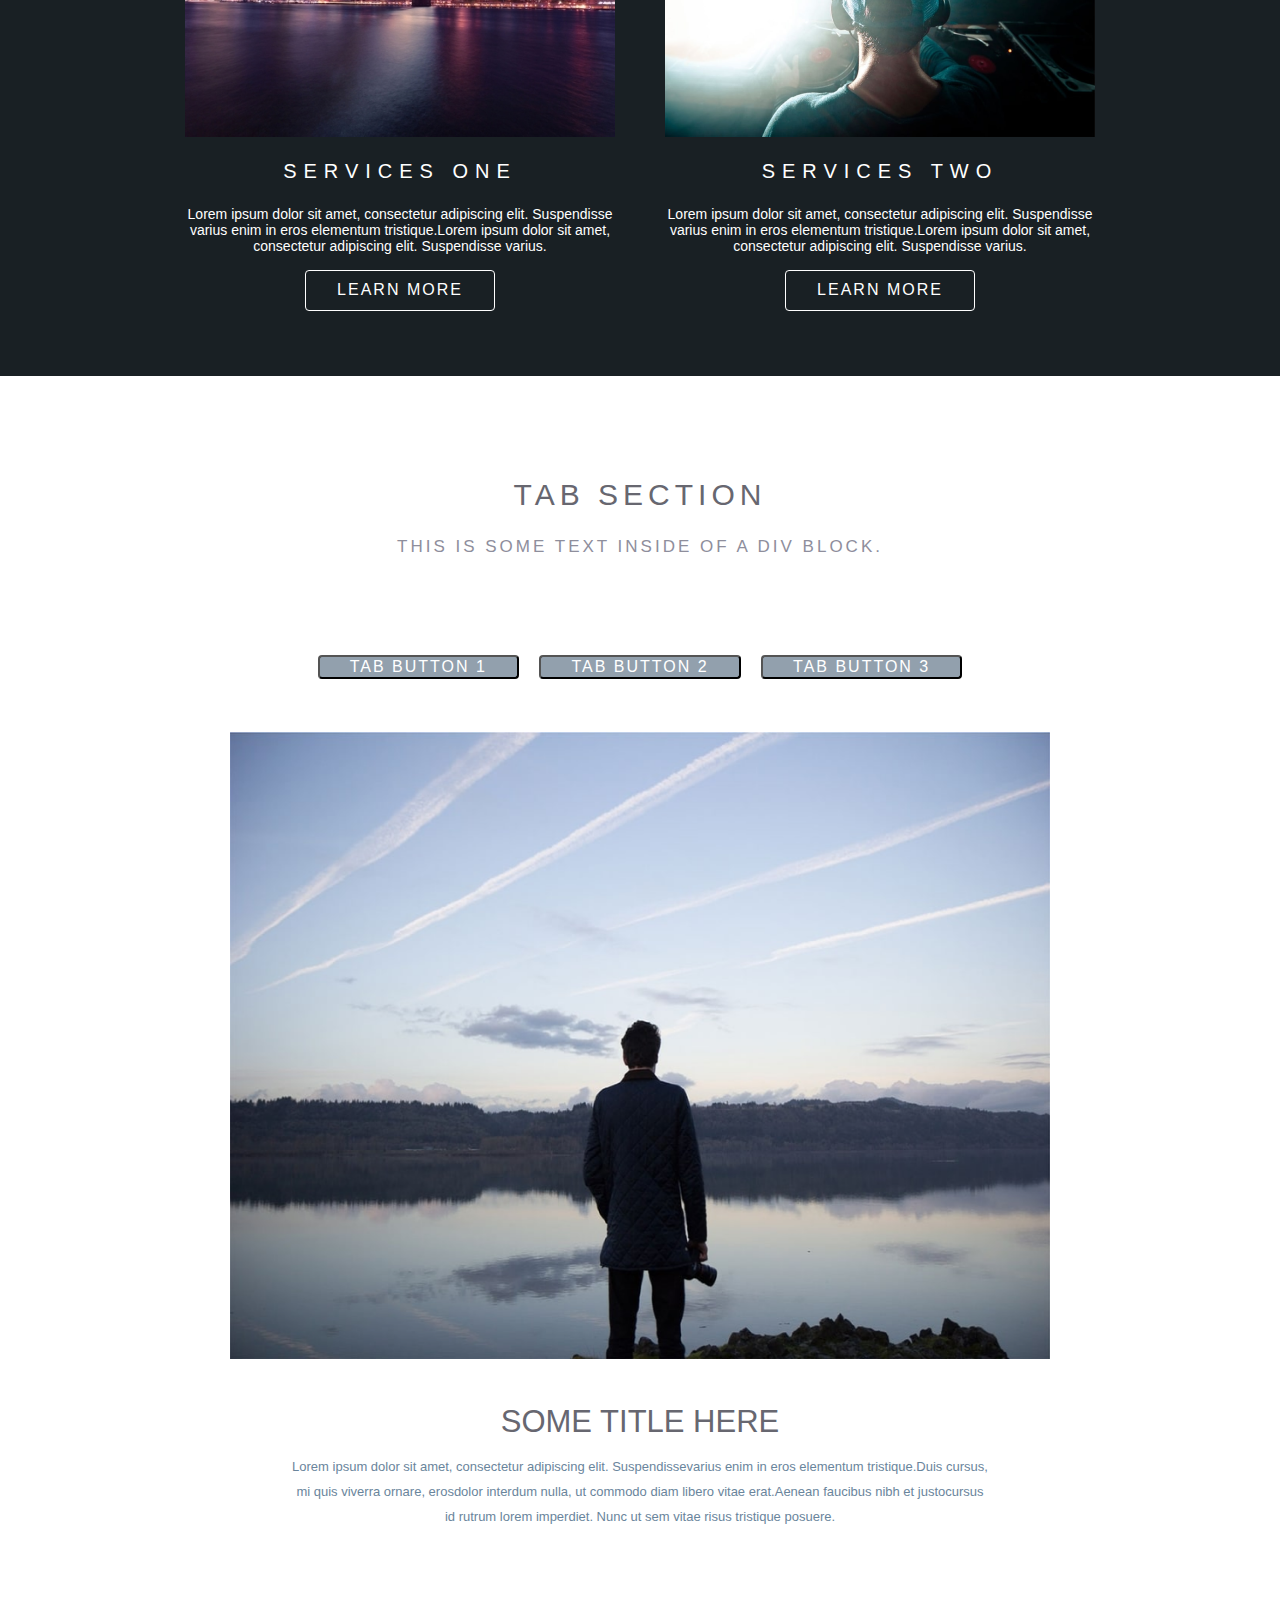
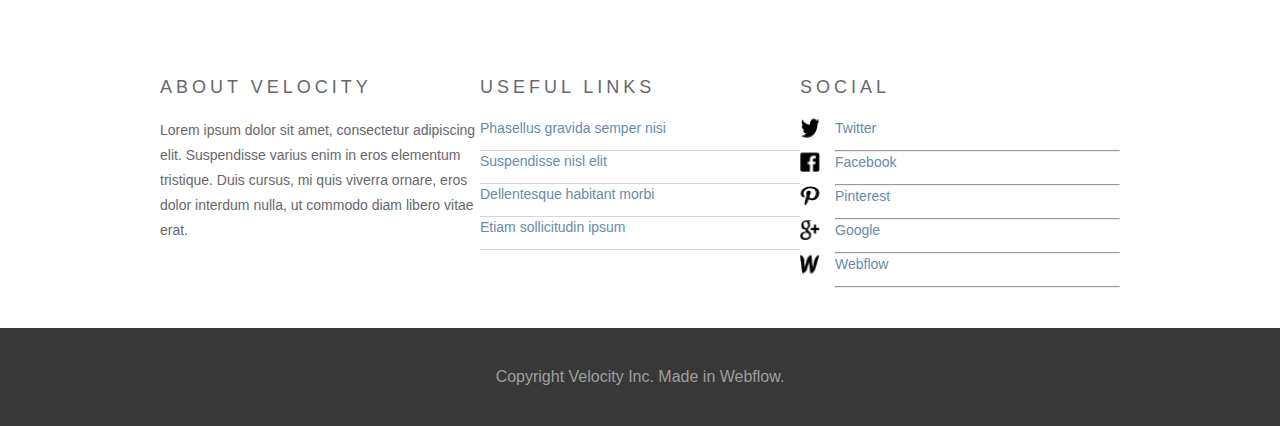
<file: porfolio/Velocity/index.html>
<!DOCTYPE html>
<html lang="en">
<head>
    <meta charset="UTF-8">
    <meta http-equiv="X-UA-Compatible" content="IE=edge">
    <meta name="viewport" content="width=device-width, initial-scale=1.0">
    <title>Document</title>
    <link rel="stylesheet" href="stayl.css">
</head>
<body>
    <header>
        <nav>
            <div class="hamburger-menu">
                <input id="menu__toggle" type="checkbox" />
                <label class="menu__btn" for="menu__toggle">
                <span></span>
                </label>
                <ul class="menu__box">
                  <li><a class="menu__item" href="#">Velocity</a></li>
                  <li><a class="menu__item" href="#">Home</a></li>
                  <li><a class="menu__item" href="#">Contact</a></li>

                </ul>
              </div>
              </div>
            </div>
          </nav>
        <!-- <nav>
            <div class="nav_contenr">
                <p class="ttu fw">Velocity</p>
                <ul class="fw">
                    <li class="activ">Home</li>
                    <li>Contact</li>
                </ul>
            </div>
        </nav> -->
    </header>
    <section class="home">
        <h1 class="ttu fw">This is Velocity</h1>
        <div class="button">
            <a href="#" class="ttu fw">sign up</a>
            <a href="#" class="ttu fw">Learn more</a>
        </div>
    </section>
    <section class="home_2">
        <div class="contenr">
            <div class="bosh">
                <h3 class="ttu fw">what we do</h3>
                <h4 class="ttu fw">This is some text inside of a div block.</h4>
            </div>
            <div class="vektor_contenr">
                <div>
                    <img src="img/birinchi saytdagi1.png" alt="vektor">
                    <h5 class="ttu fw">Graphic Design</h5>
                    <p class="fw">Lorem ipsum dolor sit amet, consectetur adipiscing elit. Suspendisse varius enim in eros elementum tristique.</p>
                </div>
                <div>
                    <img src="img/birinchi saytdagi2.png" alt="vektor">
                    <h5 class="ttu fw">Awesome code</h5>
                    <p>Lorem ipsum dolor sit amet, consectetur adipiscing elit. Suspendisse varius enim in eros elementum tristique.</p>
                </div>
                <div>
                    <img src="img/birinchi saytdagi3.png" alt="vektor">
                    <h5 class="ttu fw">free template</h5>
                    <p class="fw">Lorem ipsum dolor sit amet, consectetur adipiscing elit. Suspendisse varius enim in eros elementum tristique.</p>
                </div>
            </div>
        </div>
    </section>
    <section id="sayt_2">
        <div class="contenr_2">
            <div class="services">
                <h3 class="ttu fw">services</h3>
                <h4 class="ttu">This is some text inside of a div block.</h4>
            </div>
            <div class="img">
                <div>
                    <img src="img/2taliknig birinchisi.png" alt="">
                    <h5 class="ttu fw">SERVICES ONE</h5>
                    <p class="fw">Lorem ipsum dolor sit amet, consectetur adipiscing elit. Suspendisse varius enim in eros elementum tristique.Lorem ipsum dolor sit amet, consectetur adipiscing elit. Suspendisse varius.</p>
                    <a href="#" class="ttu fw">Learn more</a>
                </div>
                <div>
                    <img src="img/2talikning ikinchisi.png" alt="">
                    <h5 class="ttu fw">SERVICES TWO</h5>
                    <p class="fw">Lorem ipsum dolor sit amet, consectetur adipiscing elit. Suspendisse varius enim in eros elementum tristique.Lorem ipsum dolor sit amet, consectetur adipiscing elit. Suspendisse varius.</p>
                    <a href="#" class="ttu fw">Learn more</a>
                </div>
            </div>
        </div>
    </section>
    <section id="Section-contaner">
        <div class="section">
            <div class="bosh">
                <h3 class="ttu fw">Tab Section</h3>
                <h4 class="ttu fw">This is some text inside of a div block.</h4>
            </div>
            <div class="botton">
                <button class="ttu fw">Tab Button 1</button>
                <button class="ttu fw">Tab Button 2</button>
                <button class="ttu fw">Tab Button 3</button>
            </div>
            <div class="here">
                <img src="img/pasdagi aka.png" alt="">
                <h5 class="ttu fw">Some Title Here</h5>
                <p class="fw">Lorem ipsum dolor sit amet, consectetur adipiscing elit. Suspendissevarius enim in eros elementum tristique.Duis cursus, mi quis viverra ornare, erosdolor interdum nulla, ut commodo diam libero vitae erat.Aenean faucibus nibh et justocursus id rutrum lorem imperdiet. Nunc ut sem vitae risus tristique posuere.</p>
            </div>
        </div>
    </section>
    <footer class="footer-contener">
        <div class="contenr-2">
            <div class="velocity">
                <h5 class="ttu fw">
                    about velocity
                </h5>
                <p>
                    Lorem ipsum dolor sit amet, consectetur adipiscing elit. Suspendisse varius enim in eros elementum tristique. Duis cursus, mi quis viverra ornare, eros dolor interdum nulla, ut commodo diam libero vitae erat.
                </p>
            </div>
            <div class="links">
                <h5 class="ttu fw">
                    useful links
                </h5>

                <p>Phasellus gravida semper nisi</p>

                <p>Suspendisse nisl elit</p>

                <p>Dellentesque habitant morbi</p>

                <p>Etiam sollicitudin ipsum</p>

            </div>

            <div class="social">
                <h5 class="ttu fw">
                    social
                </h5>

                <div class="icons">
                    <a href="https://www.Twitter.com" target="_blank"><img src="img/icons/Twitter.png" alt=""></a>
                    <p>Twitter</p>
                </div>

                <hr>

                <div class="icons">
                    <a href="https://www.Facebook.com" target="_blank"><img src="./img/icons/Facebook.png" alt=""></a>
                    <p>Facebook</p>
                </div>

                <hr>

                <div class="icons">
                    <a href="https://www.pinterest.com/" target="_blank"><img src="./img/icons/Pinterest.png" alt=""></a>
                    <p>Pinterest</p>
                </div>

                <hr>

                <div class="icons">
                    <a href="https://www.Google.com" target="_blank"><img src="./img/icons/Google.png" alt=""></a>
                    <p>Google</p>
                </div>
                
                <hr>

                <div class="icons">
                    <a href="https://www.Webflow.com" target="_blank"><img src="./img/icons/Webflow.png" alt=""></a>
                    <p>Webflow</p>

                </div>

                <hr>

            </div>
        </div>
        <footer class="footer">
            Copyright Velocity Inc. Made in Webflow.
        </footer>
    </footer>
</body>
</html>
</file>
<file: style.css>
/* start */
*{
    box-sizing: border-box;
    padding: 0;
    margin: 0;
}

/* header */

.navbar{
  
  width: 100%;

}

.container{
    max-width: 80%;
    margin: 0 auto;
}

ul{

    list-style-type: none;
    margin: 0;
    padding: 0;
    overflow: hidden;
    background-color: rgba(113, 154, 220, 0.702);
  }

  li img{
    margin-left: 170px;
    width: 100px;
    height: 50px;
  }
  
  li {
    float: left;
    cursor: pointer;
  }
  
  li a {
    display: block;
    color: rgb(0, 0, 0);
    text-align: center;
    padding: 14px 16px;
    text-decoration: none;
    cursor: pointer;
  }

  .active{
    margin-left: 950px;
  }


  .active:hover{
    background-color: darkgrey;
  }

  .hed{
    display: flex;
  }
  
  .hed h2{
    margin-top: 150px;
    width: 506px;
    height: 105px;
    color: #21243D;
    font-size: 45px;
    font-style: normal;
    font-weight: 700;
    line-height: 60px;
  }

  .hed p{
    margin-top: 50px;
    width: 497px;
    height: 66px;
    color:#21243D;
    font-family: Heebo;
    font-size: 16px;
    font-style: normal;
    font-weight: 400;
    line-height: normal;
  }

  .hed button{
    padding: 17px 20px 17px 20px;
    color: #fff;
    background-color: #FF6464;
    margin-bottom: 100px;
    border-radius: 30%;
  }


  .img_block_1 img{

    border-radius: 50%;
    margin-top: 130px;
    margin-left: 300px;
    width: 300px;
    height: 300px;
  }

  .hed button:hover{
    color: black;
    background-color: #fff;
    cursor: pointer;
  }

  /* section */

  .nom{
    background-color: #EDF7FA;
    margin-bottom: 50px;
    width: 100%;
    height: 500px;


  }
  
  .container_2{
    max-width: 70%;
    margin: 0 auto;
  }

  .df{
    display: flex;
  } 

  .df h4{
    margin-top: 25px;
    margin-right: 900px;
    color: #21243D;
    font-size: 22px;
    font-style: normal;
    font-weight: 400;
    line-height: 60px;
  }


  .df p{
    margin-top: 25px;
    color: #00A8CC;
    text-align: right;
    font-size: 20px;
    font-style: normal;
    font-weight: 400;
    line-height: 60px;
  }

  .NOM_2{
    display: flex;
    margin-bottom: 25px;
    flex-wrap: wrap;
  }

  .sec{
    background-color: #fff;
    border-radius: 4px;
    margin-left: 100px;
    margin-top: 25px;
  }

  .sec h2{
    padding: 20px 20px 20px 20px;
    width: 374px;
    height: 85px;
    color: #21243D;
    font-size: 20px;
    font-weight: 700;
  }

  .sec_p{
    padding: 20px 20px 20px 20px;
    width: 374px;
    height: 34px;
    color: #21243D;
    font-size: 18px;
    font-weight: 400;

  }

  .sec_p_2{
    padding: 20px 20px 20px 20px;
    width: 368px;
    height: 117px;
    color: #21243D;
    font-size: 16px;
    font-style: normal;
    font-weight: 400;
    line-height: normal;

  }

  /* section */


  .container_3{
    max-width: 80%;
    margin: 0 auto;
  }

  .info p{
    color: #21243D;
    font-size: 22px;
    font-weight: 400;
    line-height: 60px; 
  }


  .img_block img{
    margin-top: 25px;
    max-width: 246px;
    height: 180px;
  }

  .img_block{
    display: flex;
  }

  .txt h2{
    margin-top: 20px;
    margin-left: 50px;
    color: #21243D;
    font-size: 30px;
    font-weight: 700;
  }


  .txt button{
    border: solid 1px red;
    padding: 10px 10px 10px 10px;
    border-radius: 40%;
    margin-left: 50px;
  }

  .txt a{
    text-decoration: none;
    color: black;
  }

  .txt p{
    margin-left: 50px;
    margin-top: 15px;
    margin-bottom: 15px;
    width: 504px;
    height: 100px;
    color: #21243D;
    font-size: 16px;
    font-style: normal;
    font-weight: 400;
    line-height: normal;

  }

  .txt button:hover{
    top:3px;
    box-shadow:0 2px 1px rgba(0, 0, 0, 0);
    background-color: antiquewhite;
  }



  .par_block{
    display: flex;
  }

  .icon_block{
    display: flex;
    margin-top: 50px;
    margin-left: 500px;

  }

  .icon_block a{
    text-decoration: none;
    /* margin-left: 150px; */
  }

  .img_icon{
    padding: 20px 20px;
    width: 90px;
    height: 90px;
  }

  .footer_block{
    margin-bottom: 50px;
  }

  .footer_block p{
    color: #21243D;
    text-align: center;
    font-size: 14px;
    font-weight: 400;
  }


  @media (max-width:768px){

    .navbar{
  
      width: 100%;
    
    }

    .container{
      max-width: 70%;
      margin: 0 auto;
  }

  ul{

    list-style-type: none;
    margin: 0;
    padding: 0;
    overflow: hidden;
    background-color: rgba(113, 154, 220, 0.702);
  }

  li img{
    margin-left: 170px;
    width: 50px;
    height: 25px;
  }

  .hed h2{
    margin-top: 220px;
    color: #21243D;
    text-align: center;
    font-family: Heebo;
    font-size: 32px;
    font-style: normal;
    font-weight: 700;
    line-height: 40px; 
  }


  .hed p{
    margin-top: 50px;
    color: #21243D;
    text-align: center;
    font-family: Heebo;
    font-size: 16px;
    font-style: normal;
    font-weight: 400;
    line-height: normal;
  }


  .hed button{
    width: 208px;
    height: 47px;
    padding: 10px 10px 10px 10px;
    color: #fff;
    background-color: #FF6464;
    margin-left: 150px;
    margin-bottom: 100px;
    border-radius: 30%;
  }

  .img_block_1 img{

    border-radius: 50%;
    margin-top: 40px;
    margin-left: -325px;
    margin-bottom: 50px;
    width: 170.859px;
    height: 170.859px;
  }

  .hed button:hover{
    color: black;
    background-color: #fff;
    cursor: pointer;
  }

  .container_2{
    max-width: 70%;
    margin: 0 auto;
  }

  .nom{
    background-color: #EDF7FA;
    margin-bottom: 50px;
    flex-wrap: wrap;
    width: 1000;
    height: 800px;

  }

  .df h4{
    margin-top: 25px;
    margin-right: 80px;
    margin-left: 200px;
    color:  #21243D;
    font-family: Heebo;
    font-size: 25px;
    font-style: normal;
    font-weight: 400;
    line-height: 30px; /* 333.333% */
  }

  .df p{
    margin-top: 25px;
    color: #00A8CC;
    text-align: right;
    font-size: 15px;
    font-style: normal;
    font-weight: 400;
    line-height: 60px;
  }

  .NOM_2{
    display: flex;
    margin-bottom: 25px;
  }

  .sec{
    width: 354px;
    height: 266px;
    background-color: #fff;
    border-radius: 4px;
    margin-left: 100px;
    margin-top: 25px;
    flex-wrap: wrap;
  }

  .sec h2{
    padding: 15px 15px 15px 15px;
    height: 80px;
    width: 327px;
    color: #21243D;
    font-family: Heebo;
    font-size: 15px;
    font-style: normal;
    font-weight: 700;
    line-height: 30px;
    flex-wrap: wrap;

  }

  .container_3{
    max-width: 70%;
    margin: 0 auto;
  }

  .info p{
    margin-left: 200px;
    color: #21243D;
    font-size: 18px;
    font-weight: 400;
    line-height: 60px; 
  }

  .img_block img{
    margin-left: 150px;
    margin-top: 25px;
    border-radius: 6px;
    width: 600px;
    height: 300px;
  }

  .txt{
    flex-wrap: wrap;
  }

  .txt h2{
    margin-top: 20px;
    margin-left: 50px;
    color: #21243D;
    font-size: 30px;
    font-weight: 700;
  }


  .img_block{
    flex-wrap: wrap;
  }

  .txt h2{
    margin-top: 20px;
    margin-left: 150px;
    color: #21243D;
    font-size: 30px;
    font-weight: 700;

    
  }

  .txt p{

    color: #21243D;
    font-family: Heebo;
    font-size: 15px;
    font-style: normal;
    font-weight: 400;
    line-height: normal;
    margin-top: 20px;
    padding-right: 150px;
    margin-bottom: -10px;
    
    
  }


  .txt button{
    border: solid 1px red;
    padding: 10px 10px 10px 10px;
    border-radius: 40%;
    margin-left: 150px;
  }

  .icon_block{
    display: flex;
    margin-top: 50px;
    margin-left: 200px;

  }

  .icon_block a{
    text-decoration: none;
    /* margin-left: 150px; */
  }

  .img_icon{
    
    padding: 15px 15px;
    width: 60px;
    height: 60px;
  }



  .footer_block p{
    color: #21243D;
    text-align: center;
    font-size: 14px;
    margin-top: 25px;
    margin-left: 100px;
    font-style: normal;
    font-weight: 400;
    line-height: normal;
  }



  }



  @media (max-width: 310px){

    .navbar{
  
      width: 100%;
    
    }

    .container{
      max-width: 70%;
      margin: 0 auto;
  }

  ul{

    list-style-type: none;
    margin: 0;
    padding: 0;
    overflow: hidden;
    background-color: rgba(113, 154, 220, 0.702);
  }

  li img{
    margin-left: 170px;
    width: 50px;
    height: 25px;
  }

  .hed h2{
    margin-top: 220px;
    color: #21243D;
    text-align: center;
    font-family: Heebo;
    font-size: 32px;
    font-style: normal;
    font-weight: 700;
    line-height: 40px; 
  }


  .hed p{
    margin-top: 50px;
    color: #21243D;
    text-align: center;
    font-family: Heebo;
    font-size: 16px;
    font-style: normal;
    font-weight: 400;
    line-height: normal;
  }


  .hed button{
    width: 208px;
    height: 47px;
    padding: 10px 10px 10px 10px;
    color: #fff;
    background-color: #FF6464;
    margin-left: 150px;
    margin-bottom: 100px;
    border-radius: 30%;
  }

  .img_block_1 img{

    border-radius: 50%;
    margin-top: 40px;
    margin-left: -325px;
    margin-bottom: 50px;
    width: 170.859px;
    height: 170.859px;
  }

  .hed button:hover{
    color: black;
    background-color: #fff;
    cursor: pointer;
  }

  .container_2{
    max-width: 70%;
    margin: 0 auto;
  }

  .nom{
    background-color: #EDF7FA;
    margin-bottom: 50px;
    flex-wrap: wrap;
    width: 700px;
    height: 800px;

  }

  .df h4{
    margin-top: 25px;
    margin-right: 80px;
    margin-left: 200px;
    color:  #21243D;
    font-family: Heebo;
    font-size: 25px;
    font-style: normal;
    font-weight: 400;
    line-height: 30px; /* 333.333% */
  }

  .df p{
    margin-top: 25px;
    color: #00A8CC;
    text-align: right;
    font-size: 15px;
    font-style: normal;
    font-weight: 400;
    line-height: 60px;
  }

  .NOM_2{
    display: flex;
    margin-bottom: 25px;
  }

  .sec{
    width: 354px;
    height: 266px;
    background-color: #fff;
    border-radius: 4px;
    margin-left: 100px;
    margin-top: 25px;
    flex-wrap: wrap;
  }

  .sec h2{
    padding: 15px 15px 15px 15px;
    height: 80px;
    width: 327px;
    color: #21243D;
    font-family: Heebo;
    font-size: 15px;
    font-style: normal;
    font-weight: 700;
    line-height: 30px;
    flex-wrap: wrap;

  }

  .container_3{
    max-width: 70%;
    margin: 0 auto;
  }

  .info p{
    margin-left: 200px;
    color: #21243D;
    font-size: 18px;
    font-weight: 400;
    line-height: 60px; 
  }

  .img_block img{
    margin-left: 150px;
    margin-top: 25px;
    border-radius: 6px;
    width: 600px;
    height: 300px;
  }

  .txt{
    flex-wrap: wrap;
  }

  .txt h2{
    margin-top: 20px;
    margin-left: 50px;
    color: #21243D;
    font-size: 30px;
    font-weight: 700;
  }


  .img_block{
    flex-wrap: wrap;
  }

  .txt h2{
    margin-top: 20px;
    margin-left: 150px;
    color: #21243D;
    font-size: 30px;
    font-weight: 700;

    
  }

  .txt p{

    color: #21243D;
    font-family: Heebo;
    font-size: 15px;
    font-style: normal;
    font-weight: 400;
    line-height: normal;
    margin-top: 20px;
    padding-right: 150px;
    margin-bottom: -10px;
    
    
  }


  .txt button{
    border: solid 1px red;
    padding: 10px 10px 10px 10px;
    border-radius: 40%;
    margin-left: 150px;
  }

  .icon_block{
    display: flex;
    margin-top: 50px;
    margin-left: 200px;

  }

  .icon_block a{
    text-decoration: none;
    /* margin-left: 150px; */
  }

  .img_icon{
    
    padding: 15px 15px;
    width: 60px;
    height: 60px;
  }



  .footer_block p{
    width: 225px;
    height: 45px;
    color: #21243D;
    text-align: center;
    font-size: 15px;
    margin-top: 25px;
    margin-left: 210px;
    font-style: normal;
    font-weight: 500;
    line-height: normal;
  }



  }
</file>
<file: porfolio/Vade/assets/style.css>
/*
  1. Use a more-intuitive box-sizing model.
*/
*,
*::before,
*::after {
    box-sizing: border-box;
}

/*
    2. Remove default margin and padding
  */
* {
    margin: 0;
    padding: 0;
}

/*
    Typographic tweaks!
    3. Add accessible line-height
    4. Improve text rendering
  */
body {
    font-family: 'Roboto', sans-serif;
    line-height: 1.5;
    -webkit-font-smoothing: antialiased;
}

/*
    5. Improve media defaults
  */
img,
picture,
video,
canvas,
svg {
  display: block;
  max-width: 100%;
}

/*
    6. Remove built-in form typography styles
  */

input,
button,
textarea,
select {
  font: inherit;
}

/*
    7. Avoid text overflows
  */
p,
h1,
h2,
h3,
h4,
h5,
h6 {
  overflow-wrap: break-word;
}

:root{
  --black:#393737;
  --muted:#70748C;
}

::selection{
  color: #00145198;
  background-color:#ffea319d;
}

/* header */
header{
  background-image: url(../img/home-bg.png)
}
nav li{
  margin-right:40px;
}
/* main */

/* #main{
  position: relative;

} */

main{
  background-color: #F9FBFD;
  margin-top: -30px;
  /* z-index: -1; */
}
.main-header{
  max-width:1120px ;
  margin: 55px 0 120px 0;
}

.main-header h1{
  color:var(--black);
  font-size: 6.25rem;
  font-weight: 400;
  line-height: 100px;
  letter-spacing: 7px;
}
.main-text{
  max-width: 365px;
  margin-right: auto;
}

.main-text p{
  color: var(--muted);
  font-size: 15px;
  line-height: 24px;
  
}

.main-btn{
  margin:34px 0 0 0;
}

.main-btn a{
  background-color: #FFEA31;
  border: 0;
  padding: 22px 40px;
  font-size: 15px;

}

.main-btn a:hover{
  background-color: #ffea319d;
}

.navbar-brand{
  letter-spacing: 5px;
}

.cl-muted{
  color: rgba(57, 55, 55, 0.40);;
}

/* box section */

.box{
  max-width: 680px;
  margin: 0 auto 0px auto;
  display: flex;
  justify-content: space-between;
  color: #4E66FF;
  background-color: #FFF;
  box-shadow: 0px 14px 30px 0px rgba(0, 0, 0, 0.15);
  border-radius:220px;

  position: relative;
  /* top: 0; */
  /* left: 30%; */
}

.box-content p{
  padding:20px 0px 16px 50px ;
  margin-bottom: 0;
  max-width: 500px;

}

.box .box-button{
  margin: 19px 49px 19px 0px;

}

.box a{
  display: inline-block;
  color: #4E66FF;
  text-decoration: none;
  border: 1px solid #4E66FF;
  padding: 11px 21px;
  border-radius: 100px;
}

.box a:hover{
  box-shadow: -3px 21px 38px -2px rgba(78,102,255,0.67);
  -webkit-box-shadow: -3px 21px 38px -2px rgba(78,102,255,0.67);
  -moz-box-shadow: -3px 21px 38px -2px rgba(78,102,255,0.67);
}

/* MAIN*/

.drone-box{
  padding-top: 100px;
}

main h2{
  color: var(--black);
  font-size: 44px;
  font-weight: 400;
  line-height: 50px;
  letter-spacing: 1.32px;
}

main p{
  color: var(--muted);
  font-size: 15px;
  font-weight: 400;
  line-height: 24px;
  margin: 25px 49px 57px 0px;
}

main a{
  text-decoration: none;
  display: inline-block;
  padding: 21px 23px;
  color: #5D6073;
  border: 1px solid var(--muted);
  border-radius: 4px;
  line-height: 18px;
  letter-spacing: 0.45px;
}

main a:hover{
  color: #4e505c;
}

/* features */


.features{
  margin-top: 71px;
}

.features img{
  max-width: 48px;
}

.features p{
  max-width: 265px;
}

/* collect */

.collect-content{
  margin-left: 90px;
}
.collect h3{
  color: var(--black);
  font-size: 44px;
  line-height: 50px; /* 113.636% */
  letter-spacing: 1.32px;
  max-width: 650px;
}

.collect p{
  color: var(--muted);
  font-size: 15px;
  line-height: 24px;
  max-width: 300px;
}
/* leader */

.leader{
  margin-top: 170px;
}

.leader-content .col-md-6{
  max-width: 510px;
  margin-right: 50px;
}

.leader-content h3{
  color: var(--black);
  font-size: 44px;
  line-height: 50px; /* 113.636% */
  letter-spacing: 1.32px;

}

.leader-content p{
  color: var(--muted);
  font-size: 15px;
  /* line-height: 50px; 113.636% */
  letter-spacing: 1.32px;
}


/* partners */

.partners{
  margin:100px 0px;
}

.partner-header{
  color: var(--black);
  font-size: 18px;
}


.img-block{
  max-width: 120px;
  max-height: 120px;
  /* text-align: center; */
}

.img-block img{
  width: 100%;  
}

/* .partners-logos .col-md-3{
  text-align: center;
} */

/* quote */
.quote{
  margin-top: 160px;
}

.quote__text{
  color: #4E66FF;
  font-size: 32px;
  line-height: 46px; /* 143.75% */
  letter-spacing: 0.32px;
}


.quote__header{
  color: var(--black);
  font-size: 18px;
}


.quote__subtext{
  color: var(--muted);
  font-size: 15px;
}

/* power */

.power{
  background-image: url(../img/buildings.png);
  background-color: #F0F8FF;
  position: relative;
}

.power-header{
  margin-bottom: 130px;
}

.power h2{
  padding-top: 50px;
  max-width: 480px;
  color: #4E66FF;
  font-size: 96px;
  letter-spacing: 3.84px;
  font-weight: 400;
}

.power-content{
  margin-top: -30px;
  margin-bottom: 50px;
}
.power-content p{
  max-width: 237px;
  font-size: 18px;
  font-weight: 400;

}
.power p{
  font-size: 17px;
  color: #4E66FF;
  font-weight: 400;


}

.power a{
  margin-top: 23px;
  background-color: #4E66FF;
  color: #FFF;
  padding: 10px 19px;


}
.power a:hover{
  color: #FFF;


}

.gradient{
  width: 185px;
  height: 400px;
  position: absolute;
  bottom: 0;
  right: 6.5%;
  opacity: 0.2;
}

/* blog-post */

.blog-post{
  background-color:rgba(249, 251, 253, 1);
}

.blog-post .container{
  margin-bottom: 100px;
}

.blog-post .blog__title{
  padding-top: 100px ;
}

.blog__btn{
  padding: 21px 23px;
  margin-top: 140px;

}

/* find */

.find{
  background-color: #DDEBFF;

}

.find .container{
  padding-top: 108px;
}

.find-box{
  max-width: 555px;
  position: relative;
  margin-bottom: 100px;
}

.top-left{
  position: absolute;
  top: 0;
  left: 0;

}

.top-right{
  position: absolute;
  top: 0;
  right: 0;

}

.bottom-right{
  position: absolute;
  bottom: 0;
  right: 0;

}
.bottom-left{
  position: absolute;
  bottom: 0;
  left: 0;

}

.find-box__header{
  margin: 0 auto 313px auto;
  padding: 48px 52px 0px 57px;
  color: var(--black);
  font-size: 44px;
  letter-spacing: 1.32px;
  font-weight: 700;


}
.find-box__text{
  margin: 0 auto;
  padding: 0px 70px 59px 57px;
  /* max-width: 425px; */
  color: var(--black);
  font-size: 18px;
  font-weight: 400;
  letter-spacing: 1.8px;
}
.find form{
  max-width:500px;
  margin-top: 48px;
}

.find input{
  border: none;
  padding: 10px 31px;
  border-radius: 4px;
  width: 100%;
}

.find textarea{
  border: none;
  resize: none;
  padding: 20px 31px;
  width: 100%;
}

.find input:focus,.find textarea{
  outline: none;
}

.find .email{
  margin: 30px 0px;
}

.find .compost{
  display: flex;
  /* justify-content: center; */
  margin: 30px 0px;
  

}
form .compost__company{
  max-width: 293px;
  margin-right: 20px;
}

form .compost__company input{
  width: 100%;
}

form .compost__position{
  max-width: 293px;

}

form .compost__position input{
  width: 100%;
}

.submit-btn{
  margin-top: 50px;
  border: none;
  border-radius: 4px;
  color: #FFF;
  padding: 13px 25px;
  background-color: rgba(57, 55, 55, 1);
}
/* FOOTER */
.footer-content{
  display: flex;
  justify-content: space-between;
}
footer .container{
  padding: 53px 0px 33px 0px;

}

.footer-list li{
  margin-top:15px;
  list-style-type: none;
}
.social-logos{
  display:inline-flex;
}

.social-logos img:not(:first-child){
  margin-left:10px;
}

footer hr{
  background-color: rgba(221, 235, 255, 1);
}

.privasy{
  display: flex;
  
}
/* RWD */
@media (max-width:768px){
  .main-header h1{
    font-size: 4.375rem;
    line-height: normal;
    letter-spacing: normal;

  }
  

}

@media (max-width:425px) {
  .main-header h1{
    font-size: 3.125rem;
  }
  
}
</file>
<file: porfolio/Velocity/stayl.css>
*{
    margin: 0;
    padding: 0;
    box-sizing:border-box ;
}

#menu__toggle {
    opacity: 0;
  }
  #menu__toggle:checked + .menu__btn > span {
    transform: rotate(45deg);
  }
  #menu__toggle:checked + .menu__btn > span::before {
    top: 0;
    transform: rotate(0deg);
  }
  #menu__toggle:checked + .menu__btn > span::after {
    top: 0;
    transform: rotate(90deg);
  }
  #menu__toggle:checked ~ .menu__box {
    left: 0 !important;
  }
  .menu__btn {
    position: fixed;
    top: 20px;
    left: 20px;
    width: 26px;
    height: 26px;
    cursor: pointer;
    z-index: 1;
  }
  .menu__btn > span,
  .menu__btn > span::before,
  .menu__btn > span::after {
    display: block;
    position: absolute;
    width: 100%;
    height: 2px;
    background-color: #616161;
    transition-duration: .25s;
  }
  .menu__btn > span::before {
    content: '';
    top: -8px;
  }
  .menu__btn > span::after {
    content: '';
    top: 8px;
  }
  .menu__box {
    display: block;
    position: fixed;
    top: 0;
    left: -100%;
    width: 300px;
    height: 100%;
    margin: 0;
    padding: 80px 0;
    list-style: none;
    background-color: #ECEFF1;
    box-shadow: 2px 2px 6px rgba(0, 0, 0, .4);
    transition-duration: .25s;
  }
  .menu__item {
    display: block;
    padding: 12px 24px;
    color: #333;
    font-family: 'Roboto', sans-serif;
    font-size: 20px;
    font-weight: 600;
    text-decoration: none;
    transition-duration: .25s;
  }
  .menu__item:hover {
    background-color: #CFD8DC;
  }

body{
    font-family: 'Open Sans', sans-serif;
    /* width: 1440px; */
    margin: 0 auto;
}
.nav_contenr{
    width: 80%;
    height: 3.75rem;
    margin: 0 auto;
    display: flex;
    justify-content: space-between;
}
header p{
    font-size: 1.5625rem;
    color: #69B9FF;
    letter-spacing: 0.25rem;
    margin-top: 0.6875rem;

}
header ul{
    list-style-type: none;
    display: flex;
    margin-top: 1.1875rem;

}
header ul li:nth-child(1){
    margin-right: 2.5rem;
}
header ul li:hover{
    color: #0082F3;
    cursor: pointer;
    transition: all .5s;
}
.activ{
    color: #0082F3;
}
.home{
    background-image: url(img/boshidagirasm.png);
    background-position: center;
    background-size:  cover;
    background-repeat: no-repeat;
    background-attachment: fixed;
    height: 37.125rem;
    color: #fff;
    text-align: center;
}
.home h1{
    padding: 11.5rem 1.125rem 6.6875rem 1.125rem;
    letter-spacing: 0.25rem;
    font-size: 3.75rem;

}

#Section-contaner{
    max-width: 93.75rem;
    margin: 0 auto;
}

a{
    text-decoration: none;
    color: #fff;
}
.button a{
    color: #fff;
    border-radius: 0.25rem;


}
.button a:first-child{
    background-color: #69B9FF;
    margin-right: 0.625rem;
    border: 2px solid #69B9FF;
    padding: 0.6875rem 1.875rem 0.8125rem 1.875rem;
}
.button a:last-child{
    margin-left: 0.625rem;
    border: 2px solid;
    padding: 0.625rem 1.9375rem 0.75rem 1.9375rem;
}
.button a:first-child:hover{
    border: 2px solid #69B9FF;
    transition: all 1s;
    background: inherit;
}
.button a:last-child:hover{
    background-color: #69B9FF;
    border: 2px solid #69B9FF;
    transition: all 1s;

}

.home_2{
    text-align: center;
    margin: 0px auto;
    padding-top: 50px;
}
.bosh h3{
    font-size: 1.875rem;
    letter-spacing: 0.3125rem;
    color: #676770;
    margin-bottom: 1.0625rem;
}
.bosh h4{
    font-size: 1.0625rem;
    letter-spacing: 0.1875rem;
    color: #8E8E9C;
}
.vektor_contenr{
    width: 80%;
    display: flex;
    margin: 0 auto;
}
.vektor_contenr div{
    border: 1px solid #DCEBF7;
    border-radius: 5px;
    justify-content: space-evenly;
    margin: 62px 20px;

}
.vektor_contenr h5{
    font-size: 1.25rem;
    letter-spacing: 0.4375rem;
    margin: 19px 32px 14px 32px;
    color:#676770;
}
.vektor_contenr p{
    font-size: 0.875rem;
    margin: 14px 16px 23px 16px;  
    color: #6A859C;
    line-height: 1.5625rem;

}
#sayt_2{
    background-color:#192024;
}
.contenr_2{
    text-align: center;
    color: #fff;
    padding-top: 77px;
}

.footer-contener{
    max-width: 100rem;
    margin: 0 auto;
}
.img{
    display: flex;
    width: 75%;
    margin: 0 auto;
}
.img a{
    font-size: 1rem;
    letter-spacing: 0.125rem;
    border: 1px solid #fff;
    border-radius: 0.25rem;
    padding: 10px 31px 12px 31px;
}
.img a:hover{
    background-color: #0082F3;
    transition: all 1s;
}
.img div{
    width: 26.875rem;
    margin: 77px auto;
}
.contenr_2 h3{
    font-size: 1.875rem;
    letter-spacing: .3125rem;
    margin-bottom: 17px;
}
.contenr_2 h4{
    font-size: 1.0625rem;
    letter-spacing: .1875rem;
}
.img h5{
    font-size: 1.25rem;
    letter-spacing: .4375rem;
    margin-top: 19px;
}
.img p{
    font-size: .875rem;
    margin: 23px 0 27px 0;
}
.section{
    text-align: center;
    width: 80%;
    margin: 0 auto;
    padding-top: 77px;
}
.ttu{
    margin-top: 25px;
    text-transform: uppercase;

}
.fw{

    font-weight: 400;
}
.botton{
    margin-top: 73px;
    padding-bottom: 53px;
}
.botton button{
    padding: 1px 30px;
    background-color:#92A0AD;
    color: #fff;
    border-radius: 4px;
    letter-spacing: .125rem;
    font-size: 1rem;
}
.botton button:nth-child(2){
    margin: 0 16px;
}

.botton button:hover{
    background: #2E80B6;
    color: #fff;
    transition: all 1s;
}
.here{
    width: 80%;
    margin: 0 auto;
}
.here img{
    width: 100%;
    height: 39.1875rem;
}
.here h5{
    font-size: 1.9375rem;
    padding-top: 16px;
    color: #676770;
    line-height: 2.25rem;
}
.here p{
    font-size: 0.8125rem;
    line-height: 1.5625rem;
    margin: 14px auto 90px auto;
    width: 85%;
    color: #6A859C;
}
.contenr-2{
    display: flex;
    width: 75%;
    margin: 0 auto;
    padding: 33px 0 40px 0;
}



.velocity , .links , .social{
    width: 320px;
    justify-content: space-evenly;
    margin: 0 auto;
}

.links p{

    border-bottom: 1px solid rgba(213, 213, 224, 1);
}
.icons{
    display: flex;
}

hr{
    background-color: rgba(213, 213, 224, 1);
    margin-left: 35px;
}


.icons p{
    margin-left: 10px;
}
.contenr-2 h5{
    font-size: 1.125rem;
    letter-spacing: .25rem;
    line-height: 1.25rem;
    margin-bottom: 21px;
    color: #676770;
}
.velocity p{
    font-size: .875rem;
    line-height: 1.5625rem;
    color: #676770;
}
.links p{
    font-size: .875rem;
    line-height: 1.25rem;
    padding-bottom: 12px;
    color: #668CAD;
}
.social img{
    width: 1.25rem;
    height: 1.25rem;
    margin-right: 5px;
}
.social p{
    font-size: .875rem;
    line-height: 1.25rem;
    color: #668CAD;
    padding-bottom: 12px;
}
.footer{
    color: #9E9E9E;
    background-color: #383838;
    text-align: center;
    padding: 40px 0px;
}


@media all and (max-width:64rem){
    .home{
        background-size:  auto;
        height: 33.75rem;

    }

    .home h1{
        padding: 100px 18px;
        font-size: 3.5625rem;
    
    }
    .vektor_contenr h5{
        font-size: .9375rem;
        letter-spacing: .3125rem;
    }
    .vektor_contenr p{
        font-size: .8125rem;
    }
    .img div{
        width: 45%;
        margin: 77px auto;
    }
    .img img{
        width: 100%;
    }
    .img a{
        padding: 8px 26px;
    }
    .botton button{
        padding: 1px 27px;
    }  
    .here{
        width: 85%;
        margin: 0 auto;
    }
    .here img{
        width: 100%;
        height: auto;
    }
    .velocity , .links , .social{
        width: 30%;
        /* justify-content: space-evenly;
        margin: 0 auto; */
    }
}
@media all and (max-width:780px){
    header p {
        font-size: 1.3125rem;
    }
    header ul{
        margin-top: 17px;

    }

    .home h1 {
        padding: 97px 8px;
        font-size: 2.5rem;
    }
    .vektor_contenr div{
        margin: 40px 10px;
    }
    .vektor_contenr h5{
        font-size: .875rem;
        letter-spacing: .125rem;
    }
    .vektor_contenr p{
        font-size: .6875rem;
        line-height: .9375rem;
    }
    .button a:first-child {
        margin-right: 10px;
        padding: 4px 17px 6px 24px;
    }
    .button a:last-child{
        padding: 4px 25px 6px 25px;
    }
    
    .img div{
        width: 45%;
        margin: 77px auto;
    }
    .img img{
        width: 100%;
    }
    .img a{
        padding: 5px 20px;
        font-size: .8125rem;
    }
    .img p {
        font-size: .75rem;
        margin: 15px 0 20px 0;
    }
    .botton button:nth-child(2){
        margin: 0 8px;
    }
    .botton button{
        padding: 1px 20px;
        font-size: .9375rem;
    } 
    .contenr-2 h5 {
        font-size: .9375rem;
        letter-spacing: .1875rem;
        line-height: 1.25rem;
        margin-bottom: 15px;
    } 
    .velocity , .links , .social{
        width: 30%;
    }
    .velocity p {
        font-size: .8125rem;
        line-height: 1.25rem;
    }
    .social p {
        font-size: .8125rem;
        line-height: 1.125rem;
        padding-bottom: 5px;
    }
    .links p {
        font-size: .8125rem;
        line-height: .9375rem;
        padding-bottom: 8px;
    }    
}
@media all and (max-width:42.5rem){
    .botton button{
        display: block;
        margin: 0 auto;
        font-size: 1rem;
        padding: 1px 30px;
    } 
    .botton button:nth-child(2){
        margin: 10px auto;
    }
    .botton{
        text-align: center;
    }
}
@media all and (max-width:426px){
    .home{
        height: 21.875rem;
        width: 90%;
        margin: 0 auto;
    }
    .home h1 {
        padding: 55px 0px;
        font-size: 1.875rem;
    }
    .button a:first-child {
        margin-right: 5px;
        padding: 3px 13px 4px 13px;
    }
    .button a:last-child {
        padding: 3px 15px 4px 15px;
    }
    .services{
        width: 85%;
        margin: 0 auto;
    }
    .bosh{
        width: 80%;
        margin: 0 auto;
    }
    .bosh h3 {
        font-size: 1.5625rem;
        margin-bottom: 10px;
    }
    .bosh h4 {
        font-size: .75rem;
    }
    .vektor_contenr{
        display: block;
        width: 85%;
        margin: 0 auto;
    }
    .vektor_contenr p {
        font-size: .75rem;
    }
    .vektor_contenr h5 {
        font-size: .9375rem;
        letter-spacing: .25rem;
    }

    .contenr_2 h3 {
        font-size: 1.5625rem;
        letter-spacing: .375rem;
        margin-bottom: 10px;
    }
    .contenr_2 h4 {
        font-size: .9375rem;
    }
    .img {
        display: block;
        padding-bottom: 15px;
    }
    .img div{
        width: 100%;
        margin: 33px auto;
    }
    .section{
        width: 100%;
    }
    .botton {
        margin-top: 30px;
        padding-bottom: 35px;
    }
    .here h5{
        font-size: 1.5625rem;
    }
    .here p {
        font-size: .8125rem;
        margin: 10px auto 25px auto;
        width: 90%
    }
    .contenr-2{
        display: block;
    }
    .velocity , .links , .social{
        width: 80%;
    }
    .links{
        padding: 15px 0;
    }
    .footer{
        padding: 22px 0px;
        font-size: .8125rem;
    }
}
</file>
<file: porfolio/Opetion_2/style.css>
/* ///////font ///////// */
@import url('https://fonts.googleapis.com/css2?family=Montserrat:wght@200;300;500;700&display=swap');

/* reset */
*{
    margin: 0;
    padding: 0;
    box-sizing: border-box;
}

/* ////// style /////// */
body{
    background: url("img/Ellipse\ 1\ copy.png") 50% 130px no-repeat;
    background-color:#e8e8e8 ;
    font-family: Arial;

}

.content{
    max-width: 842px;
    margin: 0 auto;
    padding: 168px 0 137px 0;
}

.content-top{
    text-align: center;
    margin: 0 0 65px 0;
}

.content-top__text{
    color: #273d46;
    text-transform: uppercase;
    letter-spacing: 3px;
    opacity: 0.600;
    font-size: 20px;
}

.content-top__header{
    font-size: 36px;
    color: #273d46;
    line-height: 50px;
    font-family: "Times New Roman", Times, Baskerville, Georgia, serif;
}

.content-image{
    background-color: #fff;
    padding: 10px;
    margin: 0 0 85px 0;
}

.content-image img{
    max-width: 100%;
}

.content-bottom{
    padding:0px 45px;
}

.content-bottom__text{
    color:  #53646b;
    
    line-height: 40px;
    margin: 0px 0px 50px 0px;
}

.content-bottom__text p{
    font-size: 20px;
    margin: 0 0 40px 0;
    
}

.content-bottom-info__list{
    margin: 0 0 57px 0;
}

.content-bottom-info__list li{
    font-family: Arial, Helvetica, sans-serif;
    font-size: 20px;
    line-height: 36px;
    background: url("img/check\ icon.png") left no-repeat;
    list-style: none;
    padding:0 0 0 35px;
}

.content-bottom-info__list li:nth-child(1){
    color: #273d46;
}
.content-bottom-info__list li:nth-child(2){
    color: #80b7b3;
    font-style:italic ;
}
.content-bottom-info__list li:nth-child(3){
    color: #273d46;
    font-weight: 700;
    
}
.content-bottom-info__list li:nth-child(4){
    color:rgba(39, 61, 70,0.3);
    text-decoration:line-through ;

}

.content-bottom__link{
    display: inline-block;
    background-color: #80b7b3;
    text-decoration: none;
    height: 44px;
    line-height: 44px;
    color:#fff;
    letter-spacing: 3px;
    border-radius: 24px;
    text-transform: uppercase;
    padding: 0 30px;
    box-shadow: 0 5px 1px rgba(0, 0, 0, 0.5);
}

.content-bottom__link span{
    background-image: url("img/Shape\ 2.png");
    background-position: right;
    background-repeat: no-repeat;
    padding:0px 30px 0px 0px;
}
.content-bottom__link:hover{
    background-color: #511e23;
}

.content-bottom__link:active{
    position:relative;
    top:3px;
    box-shadow:0 2px 1px rgba(0, 0, 0, 0);
}
</file>
